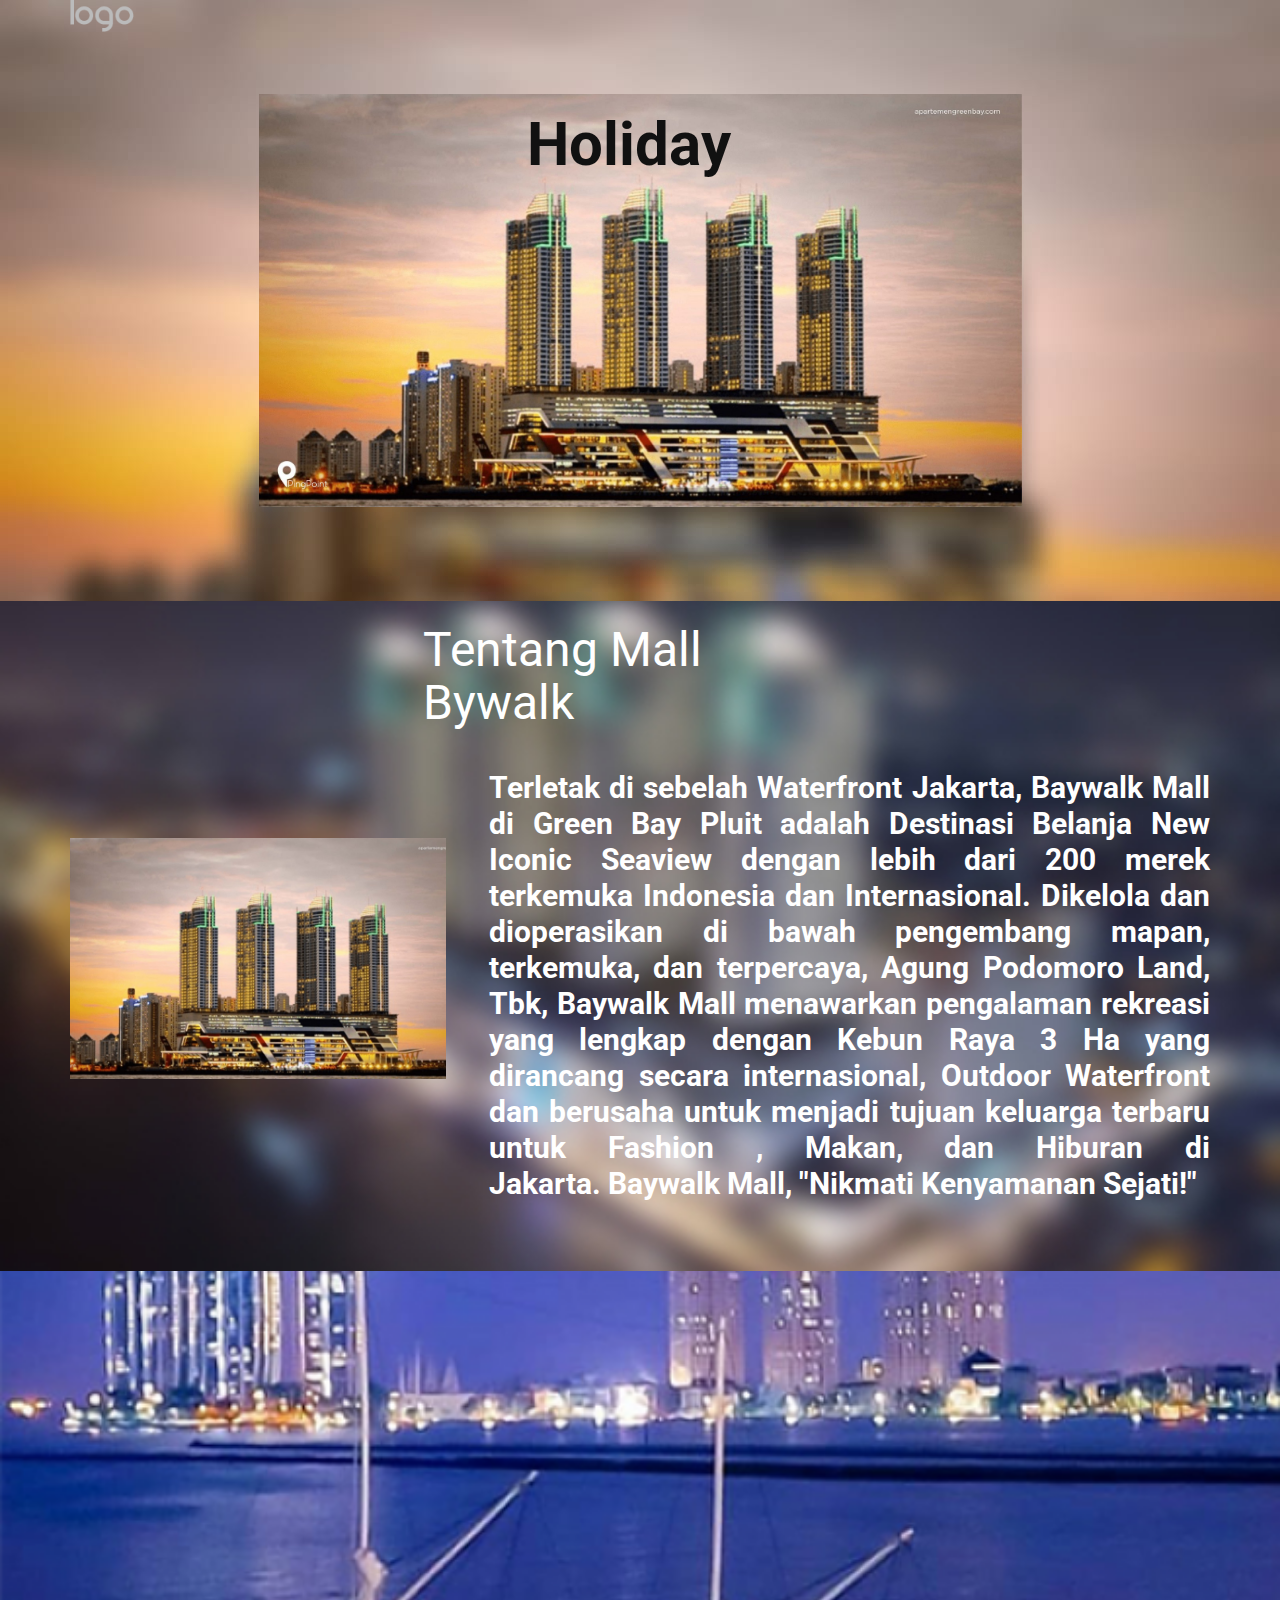
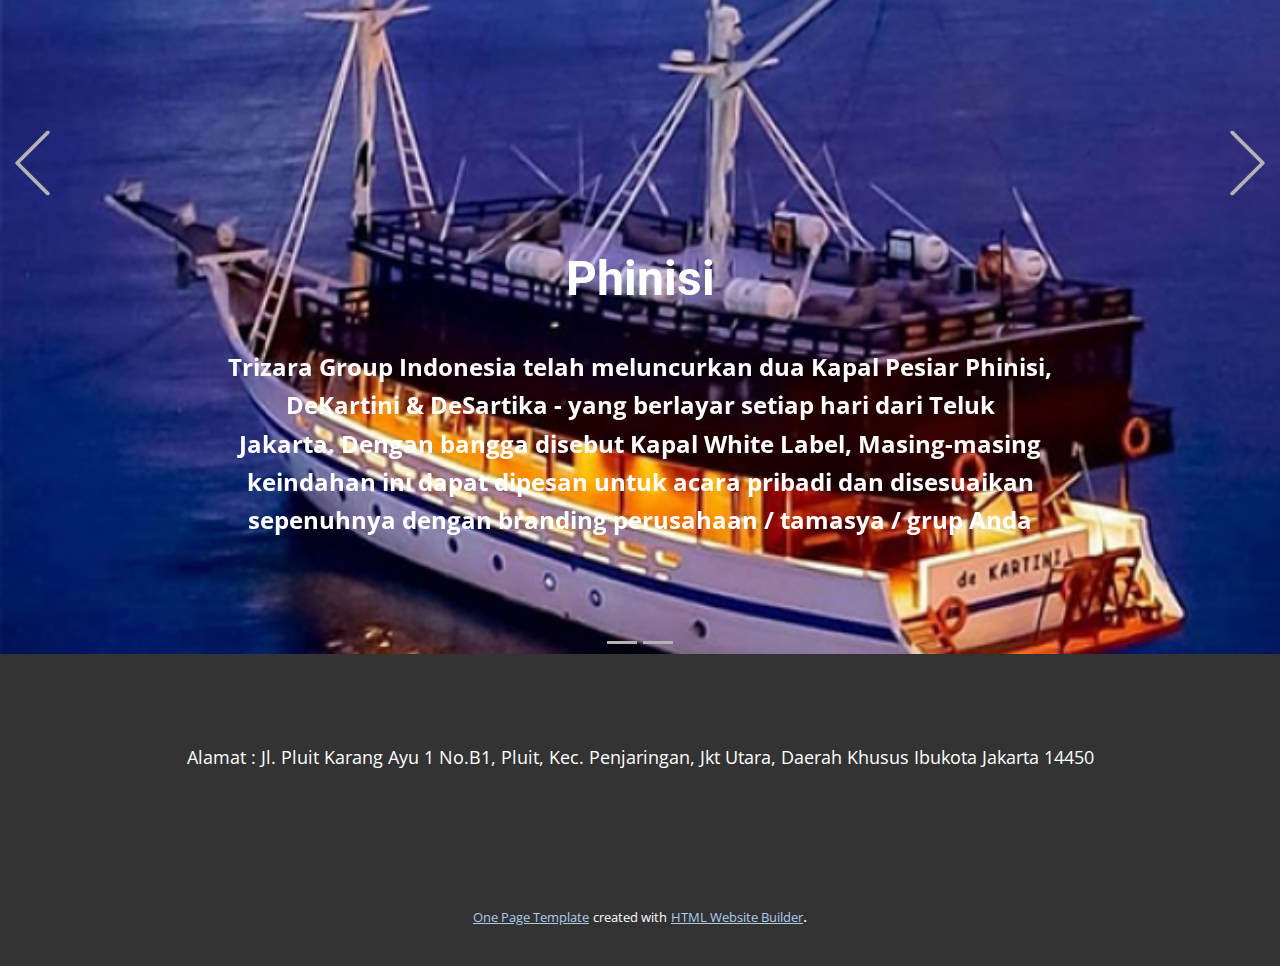
<file: index.html>
<!DOCTYPE html>
<html style="font-size: 16px;" lang="en"><head>
    <meta name="viewport" content="width=device-width, initial-scale=1.0">
    <meta charset="utf-8">
    <meta name="keywords" content="Tentang Mall Bywalk, Phinisi, ​Kraken">
    <meta name="description" content="">
    <title>Home</title>
    <link rel="stylesheet" href="nicepage.css" media="screen">
<link rel="stylesheet" href="Home.css" media="screen">
    <script class="u-script" type="text/javascript" src="jquery.js" defer=""></script>
    <script class="u-script" type="text/javascript" src="nicepage.js" defer=""></script>
    <meta name="generator" content="Nicepage 5.7.9, nicepage.com">
    <link id="u-theme-google-font" rel="stylesheet" href="https://fonts.googleapis.com/css?family=Roboto:100,100i,300,300i,400,400i,500,500i,700,700i,900,900i|Open+Sans:300,300i,400,400i,500,500i,600,600i,700,700i,800,800i">
    
    
    
    
    <script type="application/ld+json">{
		"@context": "http://schema.org",
		"@type": "Organization",
		"name": "",
		"logo": "images/default-logo.png"
}</script>
    <meta name="theme-color" content="#478ac9">
    <meta property="og:title" content="Home">
    <meta property="og:type" content="website">
  <meta data-intl-tel-input-cdn-path="intlTelInput/"></head>
  <body data-home-page="Home.html" data-home-page-title="Home" class="u-body u-overlap u-xl-mode" data-lang="en"><header class="u-clearfix u-header u-header" id="sec-2c1c"><div class="u-clearfix u-sheet u-sheet-1">
        <a href="https://nicepage.com" class="u-image u-logo u-image-1">
          <img src="images/default-logo.png" class="u-logo-image u-logo-image-1">
        </a>
      </div></header>
    <section class="u-clearfix u-image u-section-1" id="sec-c5d8" data-image-width="1280" data-image-height="692">
      <div class="u-clearfix u-sheet u-sheet-1">
        <img class="u-image u-image-default u-image-1" src="images/PLUIT_PROPERTI_INI_DIA_HUNIAN_DENGAN_PEMANDANGA.original.jpg" alt="" data-image-width="4584" data-image-height="2481">
        <h3 class="u-align-justify u-text u-text-1"> Holiday</h3>
      </div>
    </section>
    <section class="u-clearfix u-image u-section-2" id="sec-3b1b" data-image-width="600" data-image-height="410">
      <div class="u-clearfix u-sheet u-sheet-1">
        <h2 class="u-text u-text-body-alt-color u-text-1">Tentang Mall Bywalk</h2>
        <img class="u-image u-image-default u-image-1" src="images/PLUIT_PROPERTI_INI_DIA_HUNIAN_DENGAN_PEMANDANGA.original.jpg" alt="" data-image-width="4584" data-image-height="2481">
        <h5 class="u-align-center-xs u-align-justify-lg u-align-justify-md u-align-justify-sm u-align-justify-xl u-text u-text-default u-text-white u-text-2">Terletak di sebelah Waterfront Jakarta, Baywalk Mall di Green Bay Pluit adalah Destinasi Belanja New Iconic Seaview dengan lebih dari 200 merek terkemuka Indonesia dan Internasional.&nbsp;Dikelola dan dioperasikan di bawah pengembang mapan, terkemuka, dan terpercaya, Agung Podomoro Land, Tbk, Baywalk Mall menawarkan pengalaman rekreasi yang lengkap dengan Kebun Raya 3 Ha yang dirancang secara internasional, Outdoor Waterfront dan berusaha untuk menjadi tujuan keluarga terbaru untuk Fashion , Makan, dan Hiburan di Jakarta.&nbsp;Baywalk Mall, "Nikmati Kenyamanan Sejati!"</h5>
      </div>
    </section>
    <section class="u-carousel u-slide u-block-36fe-1" id="carousel_eedf" data-interval="5000" data-u-ride="carousel">
      <ol class="u-absolute-hcenter u-carousel-indicators u-block-36fe-2">
        <li data-u-target="#carousel_eedf" class="u-active u-grey-30" data-u-slide-to="0"></li>
        <li data-u-target="#carousel_eedf" class="u-grey-30" data-u-slide-to="1"></li>
      </ol>
      <div class="u-carousel-inner" role="listbox">
        <div class="u-active u-align-center u-carousel-item u-clearfix u-image u-section-3-1" src="" data-image-width="656" data-image-height="768">
          <div class="u-clearfix u-sheet u-sheet-1">
            <h2 class="u-text u-text-body-alt-color u-text-1">Phinisi</h2>
            <p class="u-large-text u-text u-text-body-alt-color u-text-variant u-text-2"> Trizara Group Indonesia telah meluncurkan dua Kapal Pesiar Phinisi, DeKartini &amp; DeSartika - yang berlayar setiap hari dari Teluk Jakarta.&nbsp;Dengan bangga disebut Kapal White Label, Masing-masing keindahan ini dapat dipesan untuk acara pribadi dan disesuaikan sepenuhnya dengan branding perusahaan / tamasya / grup Anda</p>
          </div>
        </div>
        <div class="u-align-center u-carousel-item u-clearfix u-image u-section-3-2" src="" data-image-width="555" data-image-height="650">
          <div class="u-clearfix u-sheet u-sheet-1">
            <h2 class="u-text u-text-1"> Kraken</h2>
            <p class="u-align-center u-large-text u-text u-text-variant u-text-2"> Datang sendiri atau bersama teman untuk menikmati salah satu olahraga air inklusif terpopuler di Baywalk Mall.&nbsp;Anda akan dapat menikmati dan merasakan adrenalin dari watersport challenge.</p>
          </div>
        </div>
      </div>
      <a class="u-absolute-vcenter u-carousel-control u-carousel-control-prev u-text-grey-30 u-block-36fe-3" href="#carousel_eedf" role="button" data-u-slide="prev">
        <span aria-hidden="true">
          <svg class="u-svg-link" viewBox="0 0 477.175 477.175"><path d="M145.188,238.575l215.5-215.5c5.3-5.3,5.3-13.8,0-19.1s-13.8-5.3-19.1,0l-225.1,225.1c-5.3,5.3-5.3,13.8,0,19.1l225.1,225
                    c2.6,2.6,6.1,4,9.5,4s6.9-1.3,9.5-4c5.3-5.3,5.3-13.8,0-19.1L145.188,238.575z"></path></svg>
        </span>
        <span class="sr-only">Previous</span>
      </a>
      <a class="u-absolute-vcenter u-carousel-control u-carousel-control-next u-text-grey-30 u-block-36fe-4" href="#carousel_eedf" role="button" data-u-slide="next">
        <span aria-hidden="true">
          <svg class="u-svg-link" viewBox="0 0 477.175 477.175"><path d="M360.731,229.075l-225.1-225.1c-5.3-5.3-13.8-5.3-19.1,0s-5.3,13.8,0,19.1l215.5,215.5l-215.5,215.5
                    c-5.3,5.3-5.3,13.8,0,19.1c2.6,2.6,6.1,4,9.5,4c3.4,0,6.9-1.3,9.5-4l225.1-225.1C365.931,242.875,365.931,234.275,360.731,229.075z"></path></svg>
        </span>
        <span class="sr-only">Next</span>
      </a>
    </section>
    
    
    <footer class="u-align-center u-clearfix u-footer u-grey-80 u-footer" id="sec-3104"><div class="u-clearfix u-sheet u-sheet-1">
        <p class="u-text u-text-1"> Alamat : Jl. Pluit Karang Ayu 1 No.B1, Pluit, Kec. Penjaringan, Jkt Utara, Daerah Khusus Ibukota Jakarta 14450</p>
      </div></footer>
    <section class="u-backlink u-clearfix u-grey-80">
      <a class="u-link" href="https://nicepage.com/one-page-template" target="_blank">
        <span>One Page Template</span>
      </a>
      <p class="u-text">
        <span>created with</span>
      </p>
      <a class="u-link" href="https://nicepage.com/html-website-builder" target="_blank">
        <span>HTML Website Builder</span>
      </a>. 
    </section>
  
</body></html>
</file>
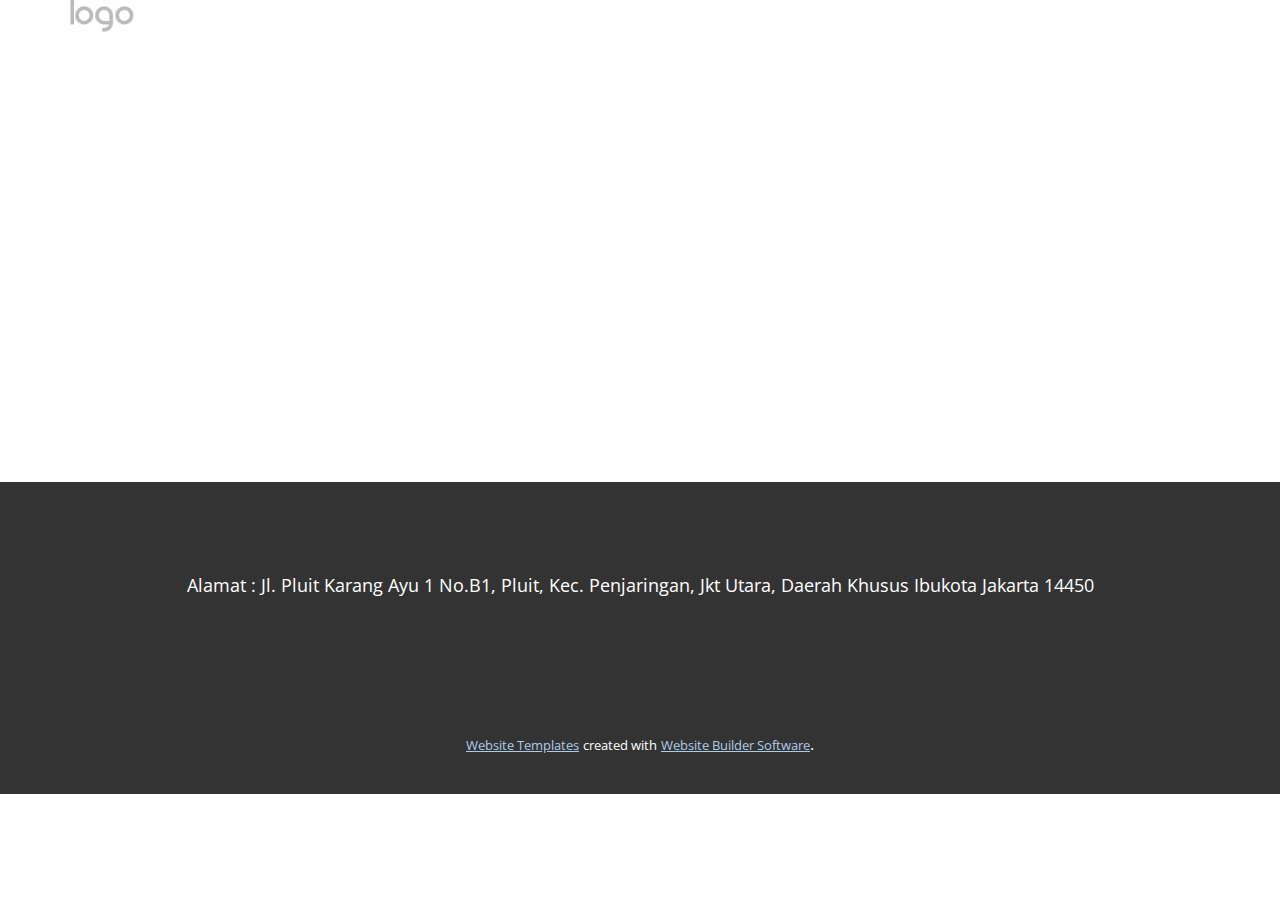
<file: About.html>
<!DOCTYPE html>
<html style="font-size: 16px;" lang="en"><head>
    <meta name="viewport" content="width=device-width, initial-scale=1.0">
    <meta charset="utf-8">
    <meta name="keywords" content="">
    <meta name="description" content="">
    <title>About</title>
    <link rel="stylesheet" href="nicepage.css" media="screen">
<link rel="stylesheet" href="About.css" media="screen">
    <script class="u-script" type="text/javascript" src="jquery.js" defer=""></script>
    <script class="u-script" type="text/javascript" src="nicepage.js" defer=""></script>
    <meta name="generator" content="Nicepage 5.7.9, nicepage.com">
    <link id="u-theme-google-font" rel="stylesheet" href="https://fonts.googleapis.com/css?family=Roboto:100,100i,300,300i,400,400i,500,500i,700,700i,900,900i|Open+Sans:300,300i,400,400i,500,500i,600,600i,700,700i,800,800i">
    
    
    <script type="application/ld+json">{
		"@context": "http://schema.org",
		"@type": "Organization",
		"name": "",
		"logo": "images/default-logo.png"
}</script>
    <meta name="theme-color" content="#478ac9">
    <meta property="og:title" content="About">
    <meta property="og:type" content="website">
  <meta data-intl-tel-input-cdn-path="intlTelInput/"></head>
  <body class="u-body u-xl-mode" data-lang="en"><header class="u-clearfix u-header u-header" id="sec-2c1c"><div class="u-clearfix u-sheet u-sheet-1">
        <a href="https://nicepage.com" class="u-image u-logo u-image-1">
          <img src="images/default-logo.png" class="u-logo-image u-logo-image-1">
        </a>
      </div></header>
    <section class="u-clearfix u-section-1" id="sec-e2bd">
      <div class="u-clearfix u-sheet u-sheet-1"></div>
    </section>
    
    
    <footer class="u-align-center u-clearfix u-footer u-grey-80 u-footer" id="sec-3104"><div class="u-clearfix u-sheet u-sheet-1">
        <p class="u-text u-text-1"> Alamat : Jl. Pluit Karang Ayu 1 No.B1, Pluit, Kec. Penjaringan, Jkt Utara, Daerah Khusus Ibukota Jakarta 14450</p>
      </div></footer>
    <section class="u-backlink u-clearfix u-grey-80">
      <a class="u-link" href="https://nicepage.com/website-templates" target="_blank">
        <span>Website Templates</span>
      </a>
      <p class="u-text">
        <span>created with</span>
      </p>
      <a class="u-link" href="" target="_blank">
        <span>Website Builder Software</span>
      </a>. 
    </section>
  
</body></html>
</file>
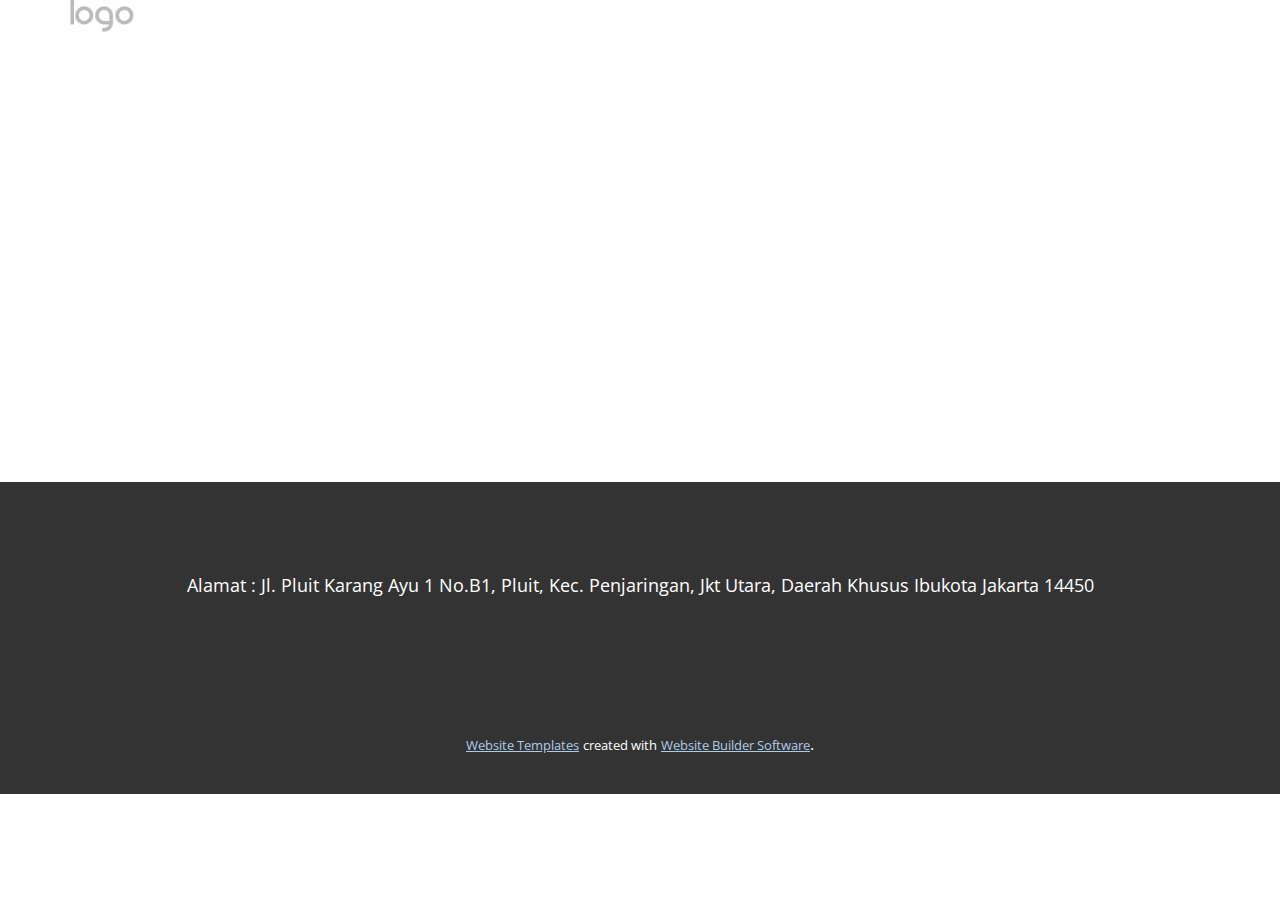
<file: Contact.html>
<!DOCTYPE html>
<html style="font-size: 16px;" lang="en"><head>
    <meta name="viewport" content="width=device-width, initial-scale=1.0">
    <meta charset="utf-8">
    <meta name="keywords" content="">
    <meta name="description" content="">
    <title>Contact</title>
    <link rel="stylesheet" href="nicepage.css" media="screen">
<link rel="stylesheet" href="Contact.css" media="screen">
    <script class="u-script" type="text/javascript" src="jquery.js" defer=""></script>
    <script class="u-script" type="text/javascript" src="nicepage.js" defer=""></script>
    <meta name="generator" content="Nicepage 5.7.9, nicepage.com">
    <link id="u-theme-google-font" rel="stylesheet" href="https://fonts.googleapis.com/css?family=Roboto:100,100i,300,300i,400,400i,500,500i,700,700i,900,900i|Open+Sans:300,300i,400,400i,500,500i,600,600i,700,700i,800,800i">
    
    
    <script type="application/ld+json">{
		"@context": "http://schema.org",
		"@type": "Organization",
		"name": "",
		"logo": "images/default-logo.png"
}</script>
    <meta name="theme-color" content="#478ac9">
    <meta property="og:title" content="Contact">
    <meta property="og:type" content="website">
  <meta data-intl-tel-input-cdn-path="intlTelInput/"></head>
  <body class="u-body u-xl-mode" data-lang="en"><header class="u-clearfix u-header u-header" id="sec-2c1c"><div class="u-clearfix u-sheet u-sheet-1">
        <a href="https://nicepage.com" class="u-image u-logo u-image-1">
          <img src="images/default-logo.png" class="u-logo-image u-logo-image-1">
        </a>
      </div></header>
    <section class="u-clearfix u-section-1" id="sec-c9c4">
      <div class="u-clearfix u-sheet u-sheet-1"></div>
    </section>
    
    
    <footer class="u-align-center u-clearfix u-footer u-grey-80 u-footer" id="sec-3104"><div class="u-clearfix u-sheet u-sheet-1">
        <p class="u-text u-text-1"> Alamat : Jl. Pluit Karang Ayu 1 No.B1, Pluit, Kec. Penjaringan, Jkt Utara, Daerah Khusus Ibukota Jakarta 14450</p>
      </div></footer>
    <section class="u-backlink u-clearfix u-grey-80">
      <a class="u-link" href="https://nicepage.com/website-templates" target="_blank">
        <span>Website Templates</span>
      </a>
      <p class="u-text">
        <span>created with</span>
      </p>
      <a class="u-link" href="" target="_blank">
        <span>Website Builder Software</span>
      </a>. 
    </section>
  
</body></html>
</file>
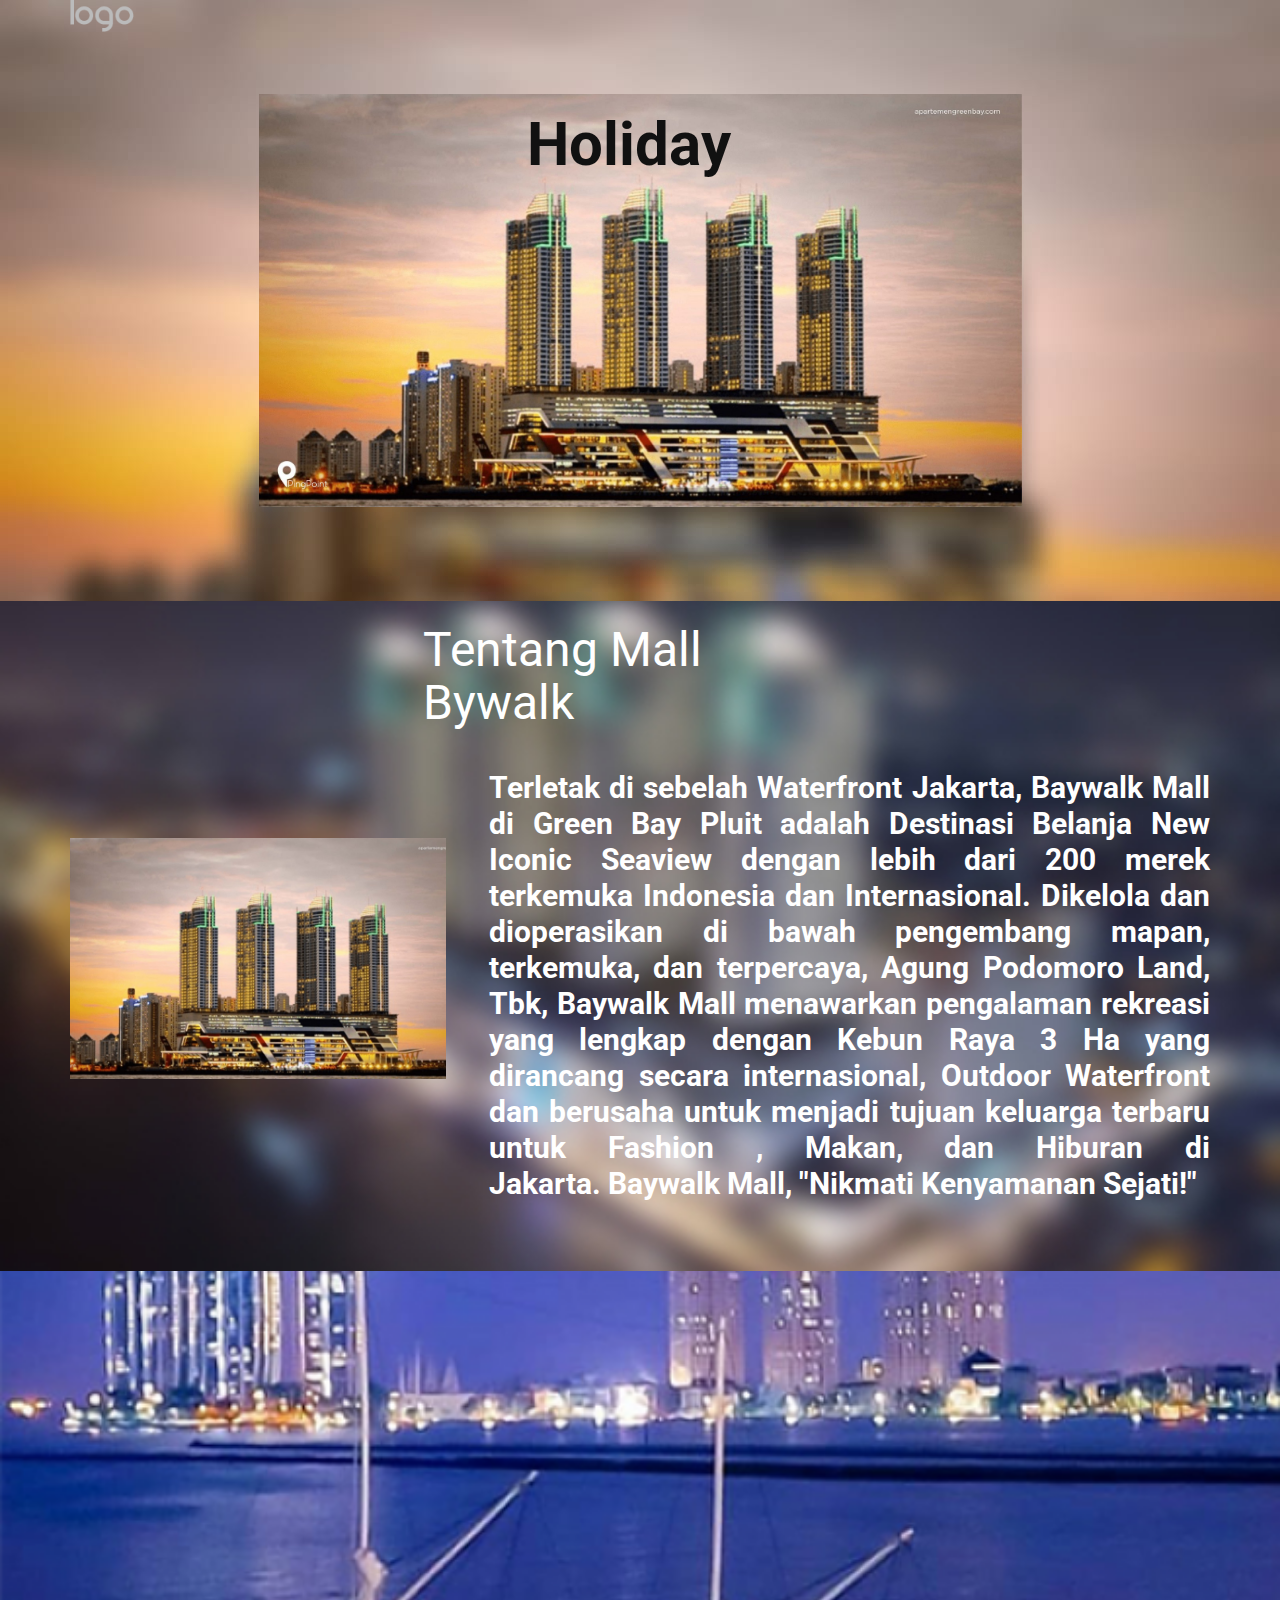
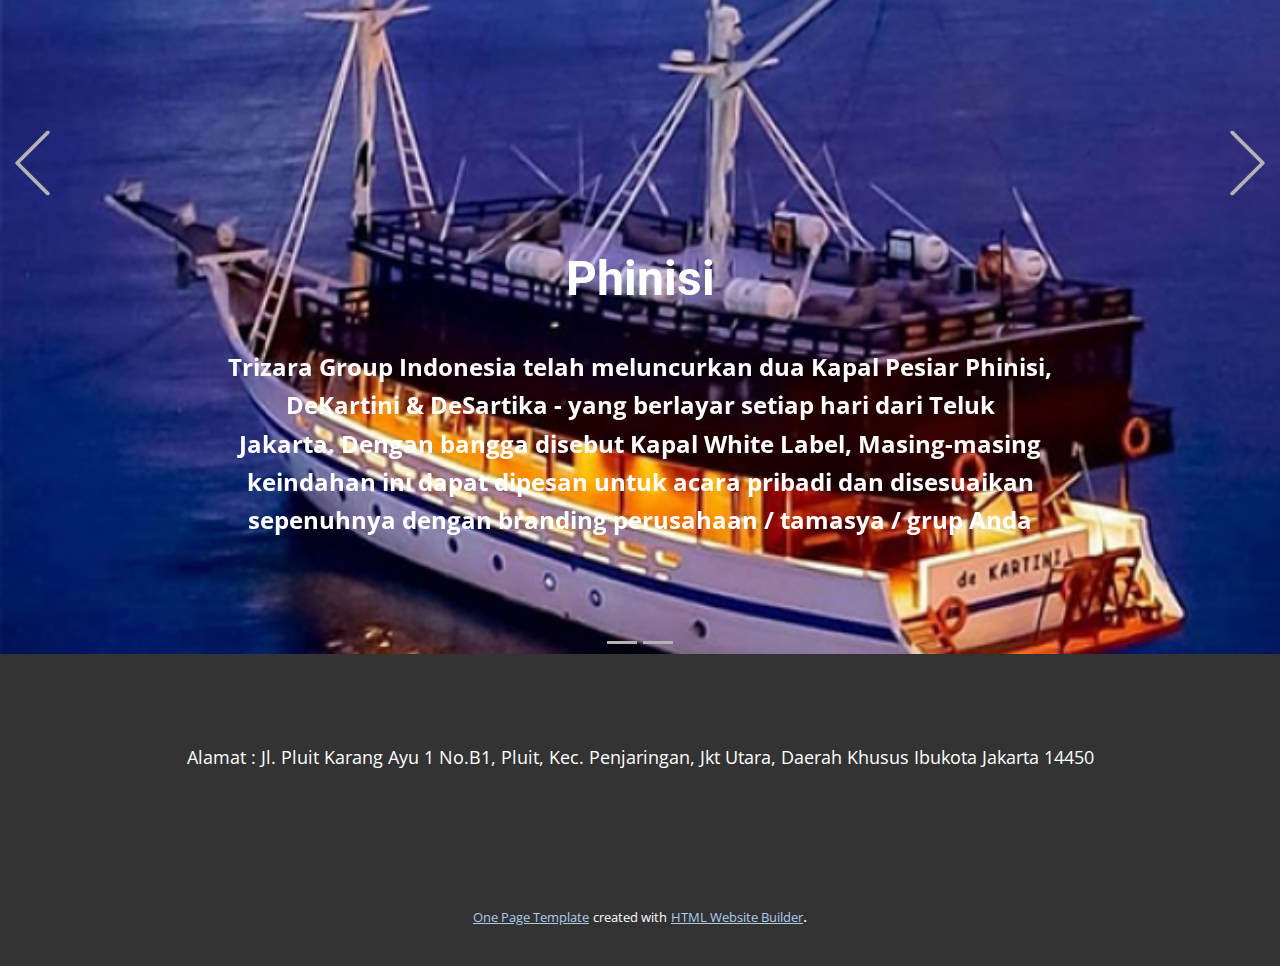
<file: Home.html>
<!DOCTYPE html>
<html style="font-size: 16px;" lang="en"><head>
    <meta name="viewport" content="width=device-width, initial-scale=1.0">
    <meta charset="utf-8">
    <meta name="keywords" content="Tentang Mall Bywalk, Phinisi, ​Kraken">
    <meta name="description" content="">
    <title>Home</title>
    <link rel="stylesheet" href="nicepage.css" media="screen">
<link rel="stylesheet" href="Home.css" media="screen">
    <script class="u-script" type="text/javascript" src="jquery.js" defer=""></script>
    <script class="u-script" type="text/javascript" src="nicepage.js" defer=""></script>
    <meta name="generator" content="Nicepage 5.7.9, nicepage.com">
    <link id="u-theme-google-font" rel="stylesheet" href="https://fonts.googleapis.com/css?family=Roboto:100,100i,300,300i,400,400i,500,500i,700,700i,900,900i|Open+Sans:300,300i,400,400i,500,500i,600,600i,700,700i,800,800i">
    
    
    
    
    <script type="application/ld+json">{
		"@context": "http://schema.org",
		"@type": "Organization",
		"name": "",
		"logo": "images/default-logo.png"
}</script>
    <meta name="theme-color" content="#478ac9">
    <meta property="og:title" content="Home">
    <meta property="og:type" content="website">
  <meta data-intl-tel-input-cdn-path="intlTelInput/"></head>
  <body class="u-body u-overlap u-xl-mode" data-lang="en"><header class="u-clearfix u-header u-header" id="sec-2c1c"><div class="u-clearfix u-sheet u-sheet-1">
        <a href="https://nicepage.com" class="u-image u-logo u-image-1">
          <img src="images/default-logo.png" class="u-logo-image u-logo-image-1">
        </a>
      </div></header>
    <section class="u-clearfix u-image u-section-1" id="sec-c5d8" data-image-width="1280" data-image-height="692">
      <div class="u-clearfix u-sheet u-sheet-1">
        <img class="u-image u-image-default u-image-1" src="images/PLUIT_PROPERTI_INI_DIA_HUNIAN_DENGAN_PEMANDANGA.original.jpg" alt="" data-image-width="4584" data-image-height="2481">
        <h3 class="u-align-justify u-text u-text-1"> Holiday</h3>
      </div>
    </section>
    <section class="u-clearfix u-image u-section-2" id="sec-3b1b" data-image-width="600" data-image-height="410">
      <div class="u-clearfix u-sheet u-sheet-1">
        <h2 class="u-text u-text-body-alt-color u-text-1">Tentang Mall Bywalk</h2>
        <img class="u-image u-image-default u-image-1" src="images/PLUIT_PROPERTI_INI_DIA_HUNIAN_DENGAN_PEMANDANGA.original.jpg" alt="" data-image-width="4584" data-image-height="2481">
        <h5 class="u-align-center-xs u-align-justify-lg u-align-justify-md u-align-justify-sm u-align-justify-xl u-text u-text-default u-text-white u-text-2">Terletak di sebelah Waterfront Jakarta, Baywalk Mall di Green Bay Pluit adalah Destinasi Belanja New Iconic Seaview dengan lebih dari 200 merek terkemuka Indonesia dan Internasional.&nbsp;Dikelola dan dioperasikan di bawah pengembang mapan, terkemuka, dan terpercaya, Agung Podomoro Land, Tbk, Baywalk Mall menawarkan pengalaman rekreasi yang lengkap dengan Kebun Raya 3 Ha yang dirancang secara internasional, Outdoor Waterfront dan berusaha untuk menjadi tujuan keluarga terbaru untuk Fashion , Makan, dan Hiburan di Jakarta.&nbsp;Baywalk Mall, "Nikmati Kenyamanan Sejati!"</h5>
      </div>
    </section>
    <section class="u-carousel u-slide u-block-36fe-1" id="carousel_eedf" data-interval="5000" data-u-ride="carousel">
      <ol class="u-absolute-hcenter u-carousel-indicators u-block-36fe-2">
        <li data-u-target="#carousel_eedf" class="u-active u-grey-30" data-u-slide-to="0"></li>
        <li data-u-target="#carousel_eedf" class="u-grey-30" data-u-slide-to="1"></li>
      </ol>
      <div class="u-carousel-inner" role="listbox">
        <div class="u-active u-align-center u-carousel-item u-clearfix u-image u-section-3-1" src="" data-image-width="656" data-image-height="768">
          <div class="u-clearfix u-sheet u-sheet-1">
            <h2 class="u-text u-text-body-alt-color u-text-1">Phinisi</h2>
            <p class="u-large-text u-text u-text-body-alt-color u-text-variant u-text-2"> Trizara Group Indonesia telah meluncurkan dua Kapal Pesiar Phinisi, DeKartini &amp; DeSartika - yang berlayar setiap hari dari Teluk Jakarta.&nbsp;Dengan bangga disebut Kapal White Label, Masing-masing keindahan ini dapat dipesan untuk acara pribadi dan disesuaikan sepenuhnya dengan branding perusahaan / tamasya / grup Anda</p>
          </div>
        </div>
        <div class="u-align-center u-carousel-item u-clearfix u-image u-section-3-2" src="" data-image-width="555" data-image-height="650">
          <div class="u-clearfix u-sheet u-sheet-1">
            <h2 class="u-text u-text-1"> Kraken</h2>
            <p class="u-align-center u-large-text u-text u-text-variant u-text-2"> Datang sendiri atau bersama teman untuk menikmati salah satu olahraga air inklusif terpopuler di Baywalk Mall.&nbsp;Anda akan dapat menikmati dan merasakan adrenalin dari watersport challenge.</p>
          </div>
        </div>
      </div>
      <a class="u-absolute-vcenter u-carousel-control u-carousel-control-prev u-text-grey-30 u-block-36fe-3" href="#carousel_eedf" role="button" data-u-slide="prev">
        <span aria-hidden="true">
          <svg class="u-svg-link" viewBox="0 0 477.175 477.175"><path d="M145.188,238.575l215.5-215.5c5.3-5.3,5.3-13.8,0-19.1s-13.8-5.3-19.1,0l-225.1,225.1c-5.3,5.3-5.3,13.8,0,19.1l225.1,225
                    c2.6,2.6,6.1,4,9.5,4s6.9-1.3,9.5-4c5.3-5.3,5.3-13.8,0-19.1L145.188,238.575z"></path></svg>
        </span>
        <span class="sr-only">Previous</span>
      </a>
      <a class="u-absolute-vcenter u-carousel-control u-carousel-control-next u-text-grey-30 u-block-36fe-4" href="#carousel_eedf" role="button" data-u-slide="next">
        <span aria-hidden="true">
          <svg class="u-svg-link" viewBox="0 0 477.175 477.175"><path d="M360.731,229.075l-225.1-225.1c-5.3-5.3-13.8-5.3-19.1,0s-5.3,13.8,0,19.1l215.5,215.5l-215.5,215.5
                    c-5.3,5.3-5.3,13.8,0,19.1c2.6,2.6,6.1,4,9.5,4c3.4,0,6.9-1.3,9.5-4l225.1-225.1C365.931,242.875,365.931,234.275,360.731,229.075z"></path></svg>
        </span>
        <span class="sr-only">Next</span>
      </a>
    </section>
    
    
    <footer class="u-align-center u-clearfix u-footer u-grey-80 u-footer" id="sec-3104"><div class="u-clearfix u-sheet u-sheet-1">
        <p class="u-text u-text-1"> Alamat : Jl. Pluit Karang Ayu 1 No.B1, Pluit, Kec. Penjaringan, Jkt Utara, Daerah Khusus Ibukota Jakarta 14450</p>
      </div></footer>
    <section class="u-backlink u-clearfix u-grey-80">
      <a class="u-link" href="https://nicepage.com/one-page-template" target="_blank">
        <span>One Page Template</span>
      </a>
      <p class="u-text">
        <span>created with</span>
      </p>
      <a class="u-link" href="https://nicepage.com/html-website-builder" target="_blank">
        <span>HTML Website Builder</span>
      </a>. 
    </section>
  
</body></html>
</file>
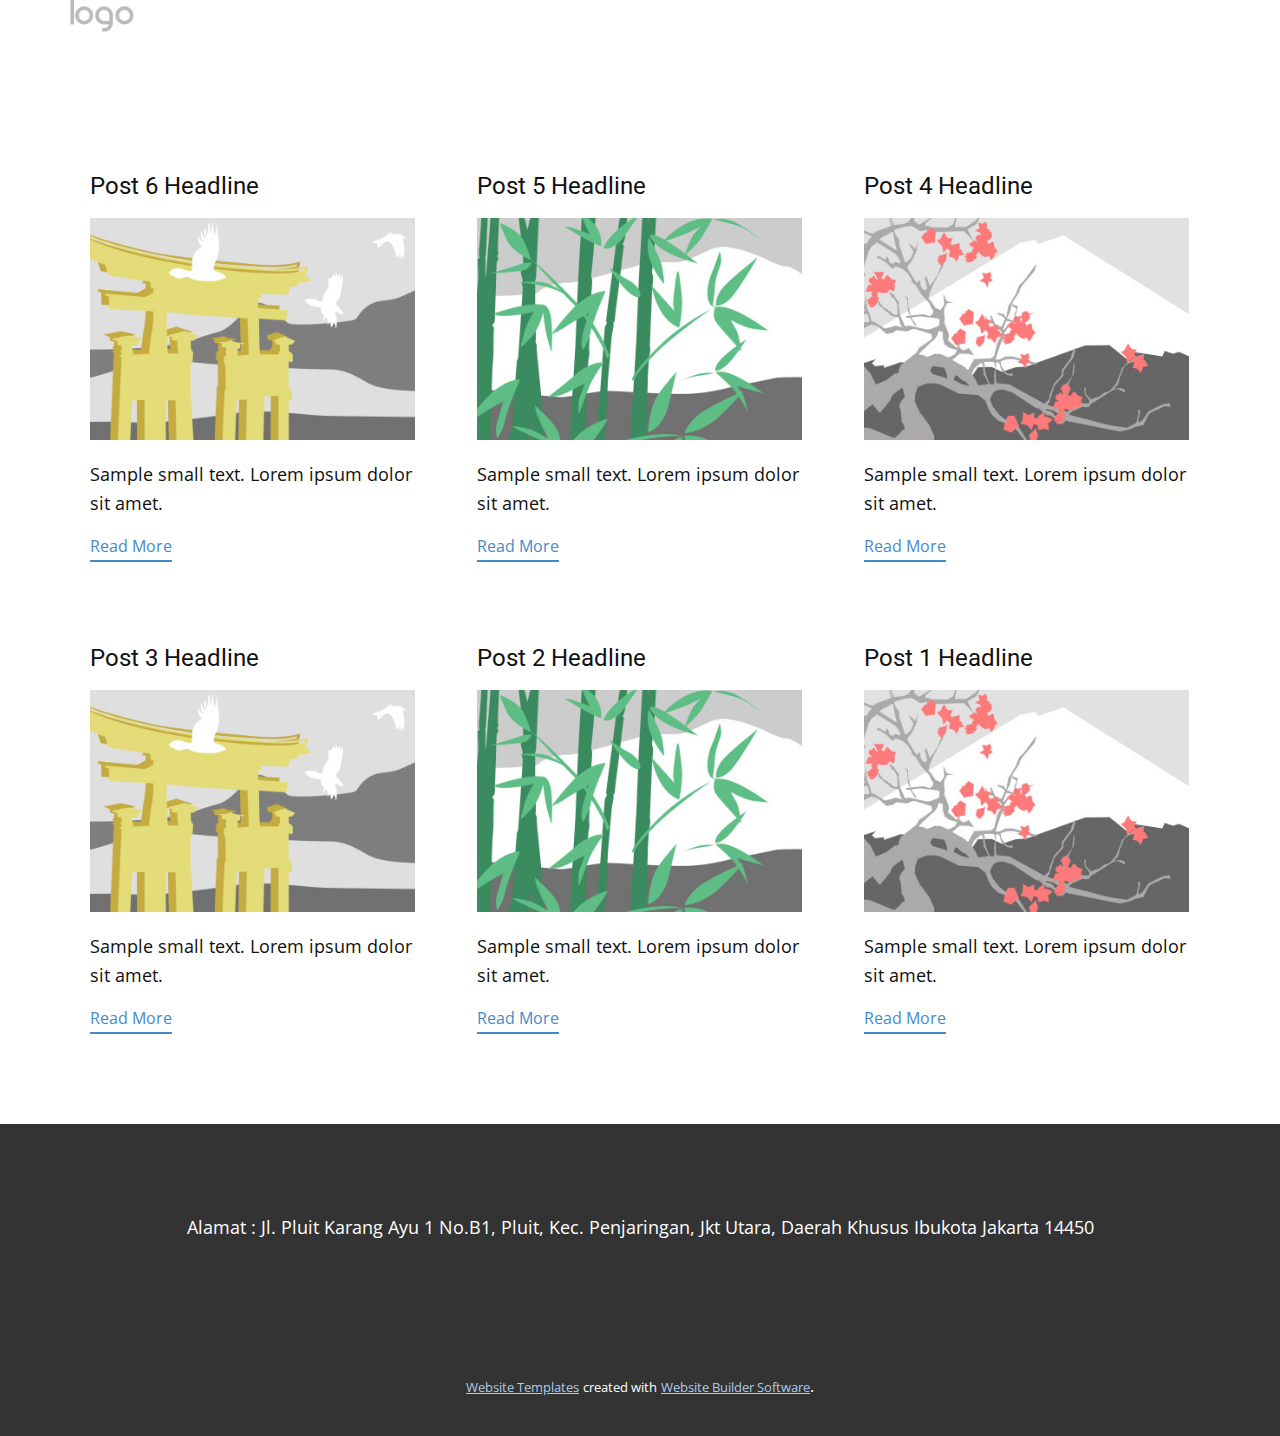
<file: blog/blog.html>
<!DOCTYPE html>
<html style="font-size: 16px;" lang="en"><head>
    <meta name="viewport" content="width=device-width, initial-scale=1.0">
    <meta charset="utf-8">
    <meta name="keywords" content="">
    <meta name="description" content="">
    <title>Blog Template</title>
    <link rel="stylesheet" href="../nicepage.css" media="screen">
<link rel="stylesheet" href="../Blog-Template.css" media="screen">
    <script class="u-script" type="text/javascript" src="../jquery.js" defer=""></script>
    <script class="u-script" type="text/javascript" src="../nicepage.js" defer=""></script>
    <meta name="generator" content="Nicepage 5.7.9, nicepage.com">
    <link id="u-theme-google-font" rel="stylesheet" href="https://fonts.googleapis.com/css?family=Roboto:100,100i,300,300i,400,400i,500,500i,700,700i,900,900i|Open+Sans:300,300i,400,400i,500,500i,600,600i,700,700i,800,800i">
    
    
    <script type="application/ld+json">{
		"@context": "http://schema.org",
		"@type": "Organization",
		"name": "",
		"logo": "images/default-logo.png"
}</script>
    <meta name="theme-color" content="#478ac9">
  <meta data-intl-tel-input-cdn-path="intlTelInput/"></head>
  <body class="u-body u-xl-mode" data-lang="en"><header class="u-clearfix u-header u-header" id="sec-2c1c"><div class="u-clearfix u-sheet u-sheet-1">
        <a href="https://nicepage.com" class="u-image u-logo u-image-1">
          <img src="../images/default-logo.png" class="u-logo-image u-logo-image-1">
        </a>
      </div></header>
    <section class="u-clearfix u-section-1" id="sec-59d1">
      <div class="u-clearfix u-sheet u-valign-middle u-sheet-1"><!--blog--><!--blog_options_json--><!--{"type":"Recent","source":"","tags":"","count":""}--><!--/blog_options_json-->
        <div class="u-blog u-expanded-width u-repeater u-repeater-1"><!--blog_post-->
          <div class="u-blog-post u-container-style u-repeater-item u-white u-repeater-item-1">
            <div class="u-container-layout u-similar-container u-valign-top u-container-layout-1"><!--blog_post_header-->
              <h4 class="u-blog-control u-text u-text-1">
                <a class="u-post-header-link" href="../blog/post-5.html">Post 6 Headline</a>
              </h4><!--/blog_post_header--><!--blog_post_image-->
              <a class="u-post-header-link" href="../blog/post-5.html"><img alt="" class="u-blog-control u-expanded-width u-image u-image-default u-image-1" src="../images/8ad73f3c.jpeg"></a><!--/blog_post_image--><!--blog_post_content-->
              <div class="u-blog-control u-post-content u-text u-text-2 fr-view">Sample small text. Lorem ipsum dolor sit amet.</div><!--/blog_post_content--><!--blog_post_readmore-->
              <a href="../blog/post-5.html" class="u-blog-control u-border-2 u-border-palette-1-base u-btn u-btn-rectangle u-button-style u-none u-btn-1"><!--blog_post_readmore_content--><!--options_json--><!--{"content":"","defaultValue":"Read More"}--><!--/options_json-->Read More<!--/blog_post_readmore_content--></a><!--/blog_post_readmore-->
            </div>
          </div><div class="u-blog-post u-container-style u-repeater-item u-video-cover u-white">
            <div class="u-container-layout u-similar-container u-valign-top u-container-layout-2"><!--blog_post_header-->
              <h4 class="u-blog-control u-text u-text-3">
                <a class="u-post-header-link" href="../blog/post-4.html">Post 5 Headline</a>
              </h4><!--/blog_post_header--><!--blog_post_image-->
              <a class="u-post-header-link" href="../blog/post-4.html"><img alt="" class="u-blog-control u-expanded-width u-image u-image-default u-image-2" src="../images/68f64b9d.jpeg"></a><!--/blog_post_image--><!--blog_post_content-->
              <div class="u-blog-control u-post-content u-text u-text-4 fr-view">Sample small text. Lorem ipsum dolor sit amet.</div><!--/blog_post_content--><!--blog_post_readmore-->
              <a href="../blog/post-4.html" class="u-blog-control u-border-2 u-border-palette-1-base u-btn u-btn-rectangle u-button-style u-none u-btn-2"><!--blog_post_readmore_content--><!--options_json--><!--{"content":"","defaultValue":"Read More"}--><!--/options_json-->Read More<!--/blog_post_readmore_content--></a><!--/blog_post_readmore-->
            </div>
          </div><div class="u-blog-post u-container-style u-repeater-item u-video-cover u-white">
            <div class="u-container-layout u-similar-container u-valign-top u-container-layout-3"><!--blog_post_header-->
              <h4 class="u-blog-control u-text u-text-5">
                <a class="u-post-header-link" href="../blog/post-3.html">Post 4 Headline</a>
              </h4><!--/blog_post_header--><!--blog_post_image-->
              <a class="u-post-header-link" href="../blog/post-3.html"><img alt="" class="u-blog-control u-expanded-width u-image u-image-default u-image-3" src="../images/0fd3416c.jpeg"></a><!--/blog_post_image--><!--blog_post_content-->
              <div class="u-blog-control u-post-content u-text u-text-6 fr-view">Sample small text. Lorem ipsum dolor sit amet.</div><!--/blog_post_content--><!--blog_post_readmore-->
              <a href="../blog/post-3.html" class="u-blog-control u-border-2 u-border-palette-1-base u-btn u-btn-rectangle u-button-style u-none u-btn-3"><!--blog_post_readmore_content--><!--options_json--><!--{"content":"","defaultValue":"Read More"}--><!--/options_json-->Read More<!--/blog_post_readmore_content--></a><!--/blog_post_readmore-->
            </div>
          </div><div class="u-blog-post u-container-style u-repeater-item u-white u-repeater-item-1">
            <div class="u-container-layout u-similar-container u-valign-top u-container-layout-1"><!--blog_post_header-->
              <h4 class="u-blog-control u-text u-text-1">
                <a class="u-post-header-link" href="../blog/post-2.html">Post 3 Headline</a>
              </h4><!--/blog_post_header--><!--blog_post_image-->
              <a class="u-post-header-link" href="../blog/post-2.html"><img alt="" class="u-blog-control u-expanded-width u-image u-image-default u-image-1" src="../images/8ad73f3c.jpeg"></a><!--/blog_post_image--><!--blog_post_content-->
              <div class="u-blog-control u-post-content u-text u-text-2 fr-view">Sample small text. Lorem ipsum dolor sit amet.</div><!--/blog_post_content--><!--blog_post_readmore-->
              <a href="../blog/post-2.html" class="u-blog-control u-border-2 u-border-palette-1-base u-btn u-btn-rectangle u-button-style u-none u-btn-1"><!--blog_post_readmore_content--><!--options_json--><!--{"content":"","defaultValue":"Read More"}--><!--/options_json-->Read More<!--/blog_post_readmore_content--></a><!--/blog_post_readmore-->
            </div>
          </div><div class="u-blog-post u-container-style u-repeater-item u-video-cover u-white">
            <div class="u-container-layout u-similar-container u-valign-top u-container-layout-2"><!--blog_post_header-->
              <h4 class="u-blog-control u-text u-text-3">
                <a class="u-post-header-link" href="../blog/post-1.html">Post 2 Headline</a>
              </h4><!--/blog_post_header--><!--blog_post_image-->
              <a class="u-post-header-link" href="../blog/post-1.html"><img alt="" class="u-blog-control u-expanded-width u-image u-image-default u-image-2" src="../images/68f64b9d.jpeg"></a><!--/blog_post_image--><!--blog_post_content-->
              <div class="u-blog-control u-post-content u-text u-text-4 fr-view">Sample small text. Lorem ipsum dolor sit amet.</div><!--/blog_post_content--><!--blog_post_readmore-->
              <a href="../blog/post-1.html" class="u-blog-control u-border-2 u-border-palette-1-base u-btn u-btn-rectangle u-button-style u-none u-btn-2"><!--blog_post_readmore_content--><!--options_json--><!--{"content":"","defaultValue":"Read More"}--><!--/options_json-->Read More<!--/blog_post_readmore_content--></a><!--/blog_post_readmore-->
            </div>
          </div><div class="u-blog-post u-container-style u-repeater-item u-video-cover u-white">
            <div class="u-container-layout u-similar-container u-valign-top u-container-layout-3"><!--blog_post_header-->
              <h4 class="u-blog-control u-text u-text-5">
                <a class="u-post-header-link" href="../blog/post.html">Post 1 Headline</a>
              </h4><!--/blog_post_header--><!--blog_post_image-->
              <a class="u-post-header-link" href="../blog/post.html"><img alt="" class="u-blog-control u-expanded-width u-image u-image-default u-image-3" src="../images/0fd3416c.jpeg"></a><!--/blog_post_image--><!--blog_post_content-->
              <div class="u-blog-control u-post-content u-text u-text-6 fr-view">Sample small text. Lorem ipsum dolor sit amet.</div><!--/blog_post_content--><!--blog_post_readmore-->
              <a href="../blog/post.html" class="u-blog-control u-border-2 u-border-palette-1-base u-btn u-btn-rectangle u-button-style u-none u-btn-3"><!--blog_post_readmore_content--><!--options_json--><!--{"content":"","defaultValue":"Read More"}--><!--/options_json-->Read More<!--/blog_post_readmore_content--></a><!--/blog_post_readmore-->
            </div>
          </div><!--/blog_post--><!--blog_post-->
          <!--/blog_post--><!--blog_post-->
          <!--/blog_post-->
        </div><!--/blog-->
      </div>
    </section>
    
    
    <footer class="u-align-center u-clearfix u-footer u-grey-80 u-footer" id="sec-3104"><div class="u-clearfix u-sheet u-sheet-1">
        <p class="u-text u-text-1"> Alamat : Jl. Pluit Karang Ayu 1 No.B1, Pluit, Kec. Penjaringan, Jkt Utara, Daerah Khusus Ibukota Jakarta 14450</p>
      </div></footer>
    <section class="u-backlink u-clearfix u-grey-80">
      <a class="u-link" href="https://nicepage.com/website-templates" target="_blank">
        <span>Website Templates</span>
      </a>
      <p class="u-text">
        <span>created with</span>
      </p>
      <a class="u-link" href="" target="_blank">
        <span>Website Builder Software</span>
      </a>. 
    </section>
  
</body></html>
</file>
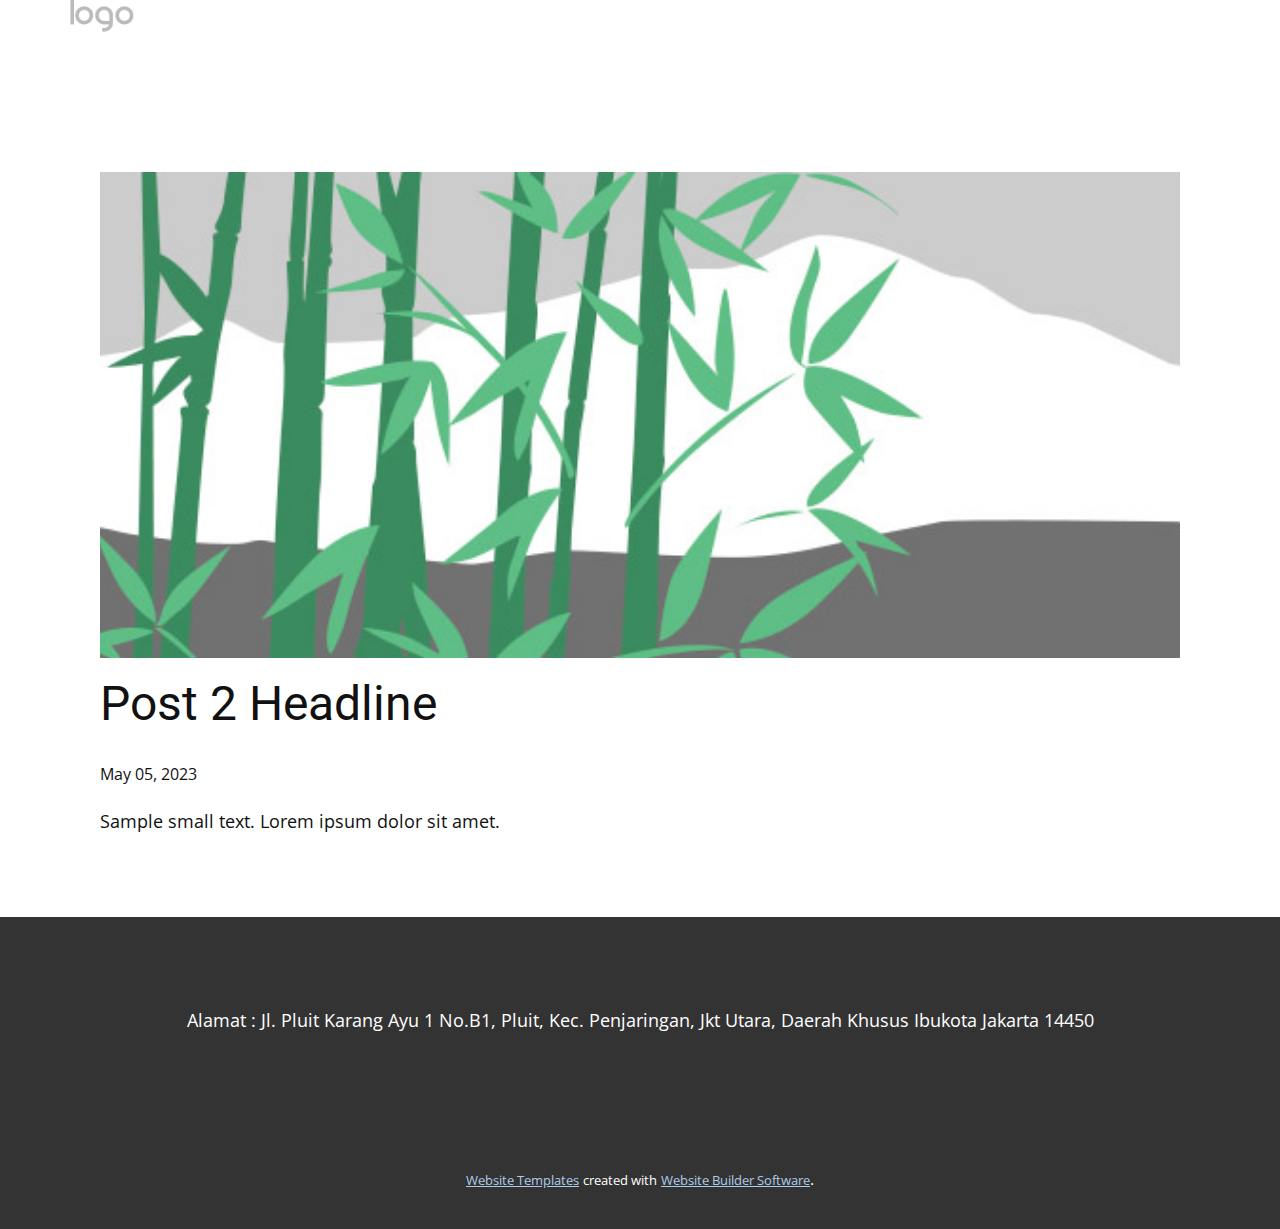
<file: blog/post-1.html>
<!DOCTYPE html>
<html style="font-size: 16px;" lang="en"><head>
    <meta name="viewport" content="width=device-width, initial-scale=1.0">
    <meta charset="utf-8">
    <meta name="keywords" content="Post 1 Headline">
    <meta name="description" content="">
    <title>Post 2 Headline</title>
    <link rel="stylesheet" href="../nicepage.css" media="screen">
<link rel="stylesheet" href="../Post-Template.css" media="screen">
    <script class="u-script" type="text/javascript" src="../jquery.js" defer=""></script>
    <script class="u-script" type="text/javascript" src="../nicepage.js" defer=""></script>
    <meta name="generator" content="Nicepage 5.7.9, nicepage.com">
    <link id="u-theme-google-font" rel="stylesheet" href="https://fonts.googleapis.com/css?family=Roboto:100,100i,300,300i,400,400i,500,500i,700,700i,900,900i|Open+Sans:300,300i,400,400i,500,500i,600,600i,700,700i,800,800i">
    
    
    <script type="application/ld+json">{
		"@context": "http://schema.org",
		"@type": "Organization",
		"name": "",
		"logo": "images/default-logo.png"
}</script>
    <meta name="theme-color" content="#478ac9">
  <meta data-intl-tel-input-cdn-path="intlTelInput/"></head>
  <body class="u-body u-xl-mode" data-lang="en"><header class="u-clearfix u-header u-header" id="sec-2c1c"><div class="u-clearfix u-sheet u-sheet-1">
        <a href="https://nicepage.com" class="u-image u-logo u-image-1">
          <img src="../images/default-logo.png" class="u-logo-image u-logo-image-1">
        </a>
      </div></header>
    <section class="u-align-center u-clearfix u-section-1" id="sec-168c">
      <div class="u-clearfix u-sheet u-valign-middle-md u-valign-middle-sm u-valign-middle-xs u-sheet-1"><!--post_details--><!--post_details_options_json--><!--{"source":""}--><!--/post_details_options_json--><!--blog_post-->
        <div class="u-container-style u-expanded-width u-post-details u-post-details-1">
          <div class="u-container-layout u-valign-middle u-container-layout-1"><!--blog_post_image-->
            <img alt="" class="u-blog-control u-expanded-width u-image u-image-default u-image-1" src="../images/68f64b9d.jpeg"><!--/blog_post_image--><!--blog_post_header-->
            <h2 class="u-blog-control u-text u-text-1">Post 2 Headline</h2><!--/blog_post_header--><!--blog_post_metadata-->
            <div class="u-blog-control u-metadata u-metadata-1"><!--blog_post_metadata_date-->
              <span class="u-meta-date u-meta-icon">May 05, 2023</span><!--/blog_post_metadata_date--><!--blog_post_metadata_category-->
              <!--/blog_post_metadata_category--><!--blog_post_metadata_comments-->
              <!--/blog_post_metadata_comments-->
            </div><!--/blog_post_metadata--><!--blog_post_content-->
            <div class="u-align-justify u-blog-control u-post-content u-text u-text-2 fr-view">
  Sample small text. Lorem ipsum dolor sit amet.
  </div><!--/blog_post_content-->
          </div>
        </div><!--/blog_post--><!--/post_details-->
      </div>
    </section>
    
    
    <footer class="u-align-center u-clearfix u-footer u-grey-80 u-footer" id="sec-3104"><div class="u-clearfix u-sheet u-sheet-1">
        <p class="u-text u-text-1"> Alamat : Jl. Pluit Karang Ayu 1 No.B1, Pluit, Kec. Penjaringan, Jkt Utara, Daerah Khusus Ibukota Jakarta 14450</p>
      </div></footer>
    <section class="u-backlink u-clearfix u-grey-80">
      <a class="u-link" href="https://nicepage.com/website-templates" target="_blank">
        <span>Website Templates</span>
      </a>
      <p class="u-text">
        <span>created with</span>
      </p>
      <a class="u-link" href="" target="_blank">
        <span>Website Builder Software</span>
      </a>. 
    </section>
  
</body></html>
</file>
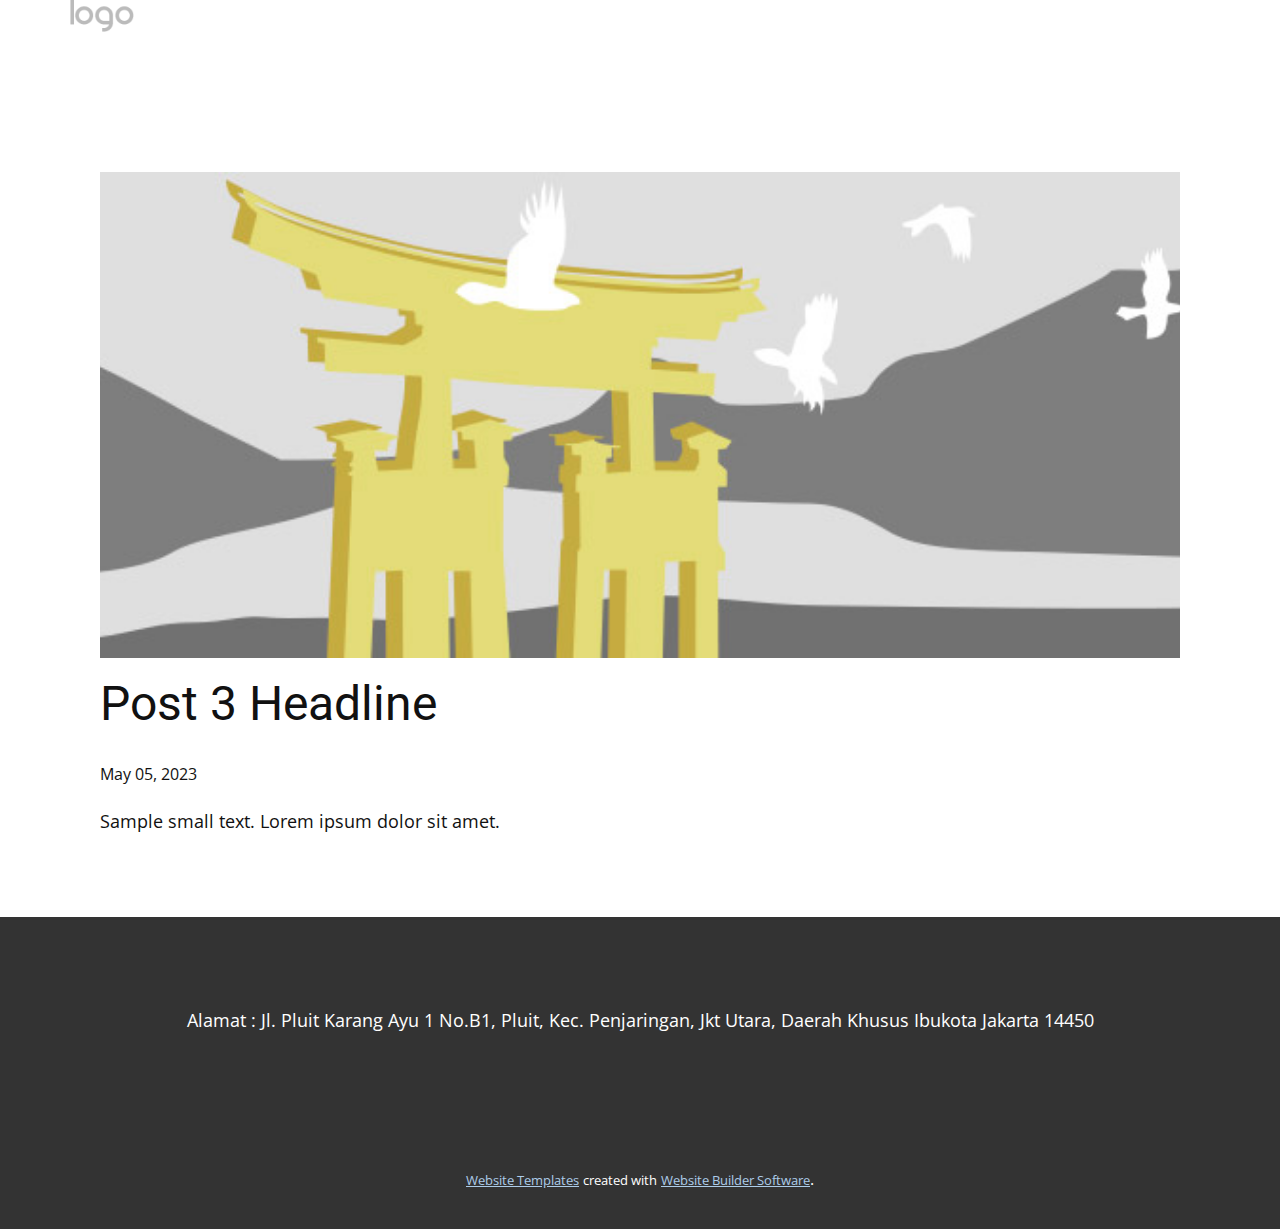
<file: blog/post-2.html>
<!DOCTYPE html>
<html style="font-size: 16px;" lang="en"><head>
    <meta name="viewport" content="width=device-width, initial-scale=1.0">
    <meta charset="utf-8">
    <meta name="keywords" content="Post 1 Headline">
    <meta name="description" content="">
    <title>Post 3 Headline</title>
    <link rel="stylesheet" href="../nicepage.css" media="screen">
<link rel="stylesheet" href="../Post-Template.css" media="screen">
    <script class="u-script" type="text/javascript" src="../jquery.js" defer=""></script>
    <script class="u-script" type="text/javascript" src="../nicepage.js" defer=""></script>
    <meta name="generator" content="Nicepage 5.7.9, nicepage.com">
    <link id="u-theme-google-font" rel="stylesheet" href="https://fonts.googleapis.com/css?family=Roboto:100,100i,300,300i,400,400i,500,500i,700,700i,900,900i|Open+Sans:300,300i,400,400i,500,500i,600,600i,700,700i,800,800i">
    
    
    <script type="application/ld+json">{
		"@context": "http://schema.org",
		"@type": "Organization",
		"name": "",
		"logo": "images/default-logo.png"
}</script>
    <meta name="theme-color" content="#478ac9">
  <meta data-intl-tel-input-cdn-path="intlTelInput/"></head>
  <body class="u-body u-xl-mode" data-lang="en"><header class="u-clearfix u-header u-header" id="sec-2c1c"><div class="u-clearfix u-sheet u-sheet-1">
        <a href="https://nicepage.com" class="u-image u-logo u-image-1">
          <img src="../images/default-logo.png" class="u-logo-image u-logo-image-1">
        </a>
      </div></header>
    <section class="u-align-center u-clearfix u-section-1" id="sec-168c">
      <div class="u-clearfix u-sheet u-valign-middle-md u-valign-middle-sm u-valign-middle-xs u-sheet-1"><!--post_details--><!--post_details_options_json--><!--{"source":""}--><!--/post_details_options_json--><!--blog_post-->
        <div class="u-container-style u-expanded-width u-post-details u-post-details-1">
          <div class="u-container-layout u-valign-middle u-container-layout-1"><!--blog_post_image-->
            <img alt="" class="u-blog-control u-expanded-width u-image u-image-default u-image-1" src="../images/8ad73f3c.jpeg"><!--/blog_post_image--><!--blog_post_header-->
            <h2 class="u-blog-control u-text u-text-1">Post 3 Headline</h2><!--/blog_post_header--><!--blog_post_metadata-->
            <div class="u-blog-control u-metadata u-metadata-1"><!--blog_post_metadata_date-->
              <span class="u-meta-date u-meta-icon">May 05, 2023</span><!--/blog_post_metadata_date--><!--blog_post_metadata_category-->
              <!--/blog_post_metadata_category--><!--blog_post_metadata_comments-->
              <!--/blog_post_metadata_comments-->
            </div><!--/blog_post_metadata--><!--blog_post_content-->
            <div class="u-align-justify u-blog-control u-post-content u-text u-text-2 fr-view">
  Sample small text. Lorem ipsum dolor sit amet.
  </div><!--/blog_post_content-->
          </div>
        </div><!--/blog_post--><!--/post_details-->
      </div>
    </section>
    
    
    <footer class="u-align-center u-clearfix u-footer u-grey-80 u-footer" id="sec-3104"><div class="u-clearfix u-sheet u-sheet-1">
        <p class="u-text u-text-1"> Alamat : Jl. Pluit Karang Ayu 1 No.B1, Pluit, Kec. Penjaringan, Jkt Utara, Daerah Khusus Ibukota Jakarta 14450</p>
      </div></footer>
    <section class="u-backlink u-clearfix u-grey-80">
      <a class="u-link" href="https://nicepage.com/website-templates" target="_blank">
        <span>Website Templates</span>
      </a>
      <p class="u-text">
        <span>created with</span>
      </p>
      <a class="u-link" href="" target="_blank">
        <span>Website Builder Software</span>
      </a>. 
    </section>
  
</body></html>
</file>
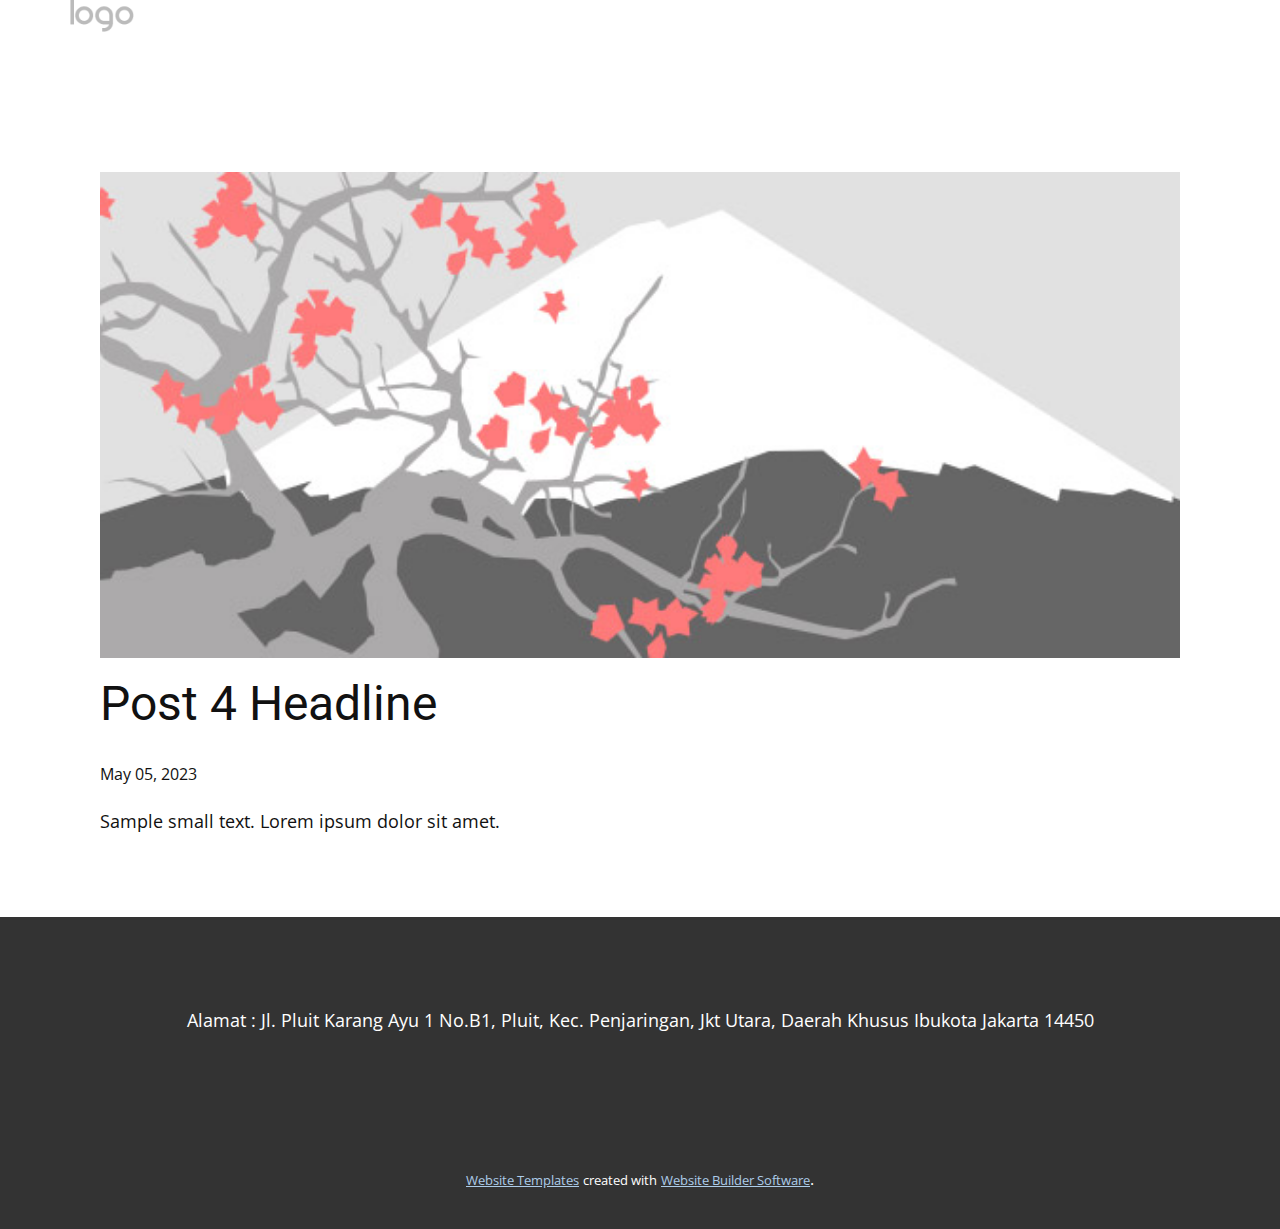
<file: blog/post-3.html>
<!DOCTYPE html>
<html style="font-size: 16px;" lang="en"><head>
    <meta name="viewport" content="width=device-width, initial-scale=1.0">
    <meta charset="utf-8">
    <meta name="keywords" content="Post 1 Headline">
    <meta name="description" content="">
    <title>Post 4 Headline</title>
    <link rel="stylesheet" href="../nicepage.css" media="screen">
<link rel="stylesheet" href="../Post-Template.css" media="screen">
    <script class="u-script" type="text/javascript" src="../jquery.js" defer=""></script>
    <script class="u-script" type="text/javascript" src="../nicepage.js" defer=""></script>
    <meta name="generator" content="Nicepage 5.7.9, nicepage.com">
    <link id="u-theme-google-font" rel="stylesheet" href="https://fonts.googleapis.com/css?family=Roboto:100,100i,300,300i,400,400i,500,500i,700,700i,900,900i|Open+Sans:300,300i,400,400i,500,500i,600,600i,700,700i,800,800i">
    
    
    <script type="application/ld+json">{
		"@context": "http://schema.org",
		"@type": "Organization",
		"name": "",
		"logo": "images/default-logo.png"
}</script>
    <meta name="theme-color" content="#478ac9">
  <meta data-intl-tel-input-cdn-path="intlTelInput/"></head>
  <body class="u-body u-xl-mode" data-lang="en"><header class="u-clearfix u-header u-header" id="sec-2c1c"><div class="u-clearfix u-sheet u-sheet-1">
        <a href="https://nicepage.com" class="u-image u-logo u-image-1">
          <img src="../images/default-logo.png" class="u-logo-image u-logo-image-1">
        </a>
      </div></header>
    <section class="u-align-center u-clearfix u-section-1" id="sec-168c">
      <div class="u-clearfix u-sheet u-valign-middle-md u-valign-middle-sm u-valign-middle-xs u-sheet-1"><!--post_details--><!--post_details_options_json--><!--{"source":""}--><!--/post_details_options_json--><!--blog_post-->
        <div class="u-container-style u-expanded-width u-post-details u-post-details-1">
          <div class="u-container-layout u-valign-middle u-container-layout-1"><!--blog_post_image-->
            <img alt="" class="u-blog-control u-expanded-width u-image u-image-default u-image-1" src="../images/0fd3416c.jpeg"><!--/blog_post_image--><!--blog_post_header-->
            <h2 class="u-blog-control u-text u-text-1">Post 4 Headline</h2><!--/blog_post_header--><!--blog_post_metadata-->
            <div class="u-blog-control u-metadata u-metadata-1"><!--blog_post_metadata_date-->
              <span class="u-meta-date u-meta-icon">May 05, 2023</span><!--/blog_post_metadata_date--><!--blog_post_metadata_category-->
              <!--/blog_post_metadata_category--><!--blog_post_metadata_comments-->
              <!--/blog_post_metadata_comments-->
            </div><!--/blog_post_metadata--><!--blog_post_content-->
            <div class="u-align-justify u-blog-control u-post-content u-text u-text-2 fr-view">
  Sample small text. Lorem ipsum dolor sit amet.
  </div><!--/blog_post_content-->
          </div>
        </div><!--/blog_post--><!--/post_details-->
      </div>
    </section>
    
    
    <footer class="u-align-center u-clearfix u-footer u-grey-80 u-footer" id="sec-3104"><div class="u-clearfix u-sheet u-sheet-1">
        <p class="u-text u-text-1"> Alamat : Jl. Pluit Karang Ayu 1 No.B1, Pluit, Kec. Penjaringan, Jkt Utara, Daerah Khusus Ibukota Jakarta 14450</p>
      </div></footer>
    <section class="u-backlink u-clearfix u-grey-80">
      <a class="u-link" href="https://nicepage.com/website-templates" target="_blank">
        <span>Website Templates</span>
      </a>
      <p class="u-text">
        <span>created with</span>
      </p>
      <a class="u-link" href="" target="_blank">
        <span>Website Builder Software</span>
      </a>. 
    </section>
  
</body></html>
</file>
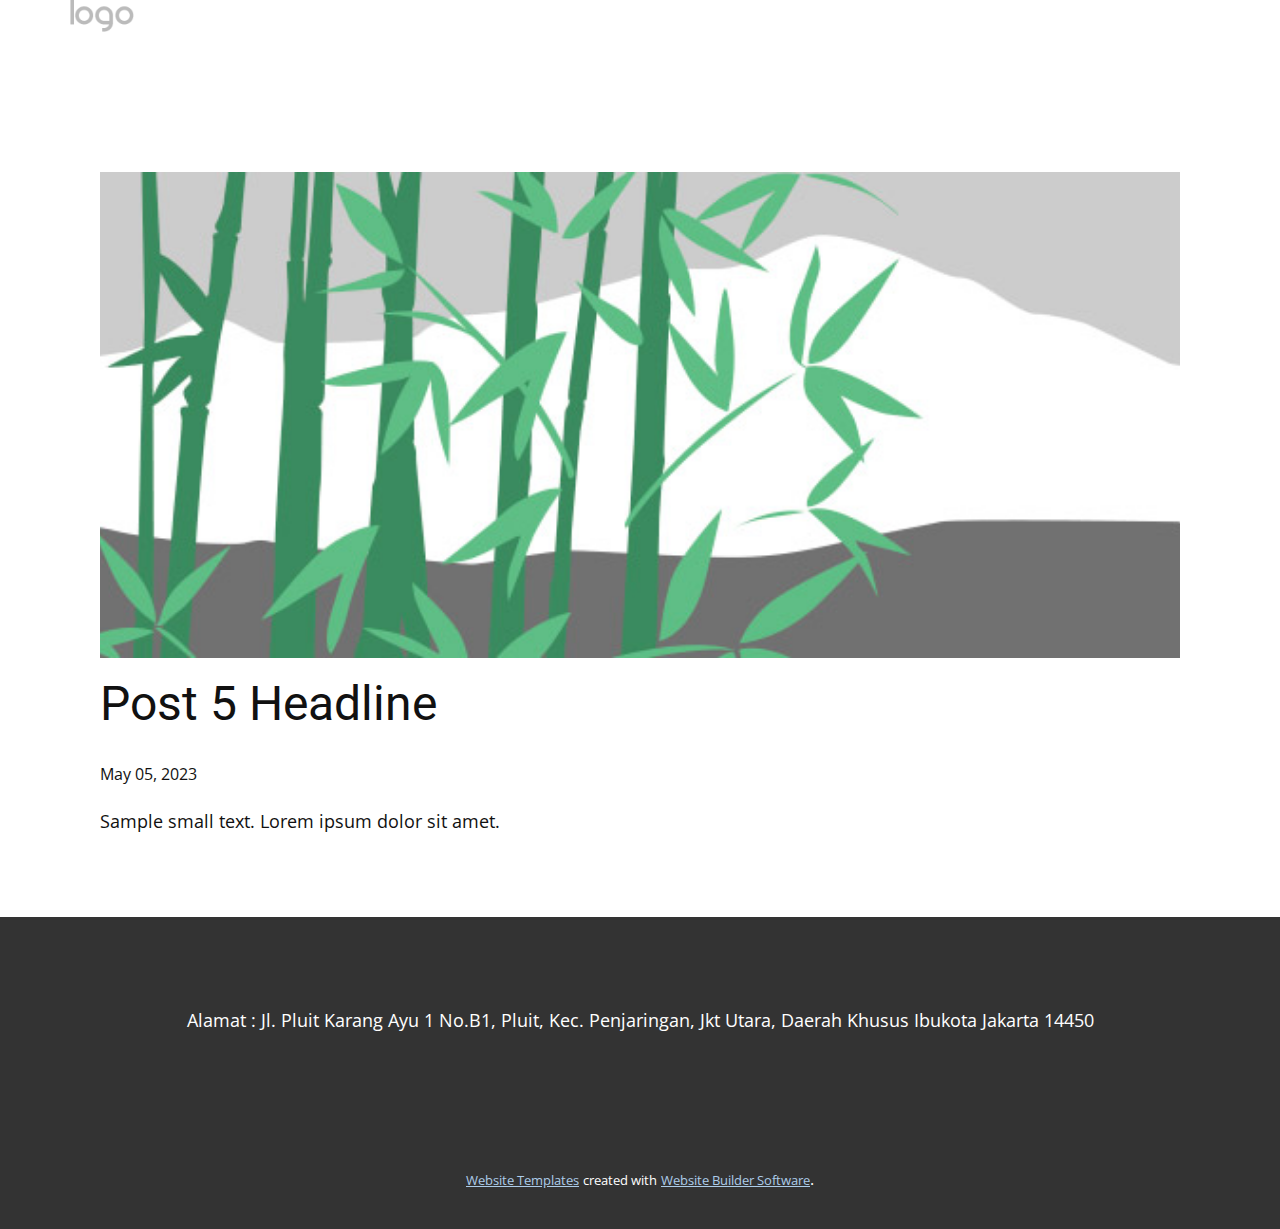
<file: blog/post-4.html>
<!DOCTYPE html>
<html style="font-size: 16px;" lang="en"><head>
    <meta name="viewport" content="width=device-width, initial-scale=1.0">
    <meta charset="utf-8">
    <meta name="keywords" content="Post 1 Headline">
    <meta name="description" content="">
    <title>Post 5 Headline</title>
    <link rel="stylesheet" href="../nicepage.css" media="screen">
<link rel="stylesheet" href="../Post-Template.css" media="screen">
    <script class="u-script" type="text/javascript" src="../jquery.js" defer=""></script>
    <script class="u-script" type="text/javascript" src="../nicepage.js" defer=""></script>
    <meta name="generator" content="Nicepage 5.7.9, nicepage.com">
    <link id="u-theme-google-font" rel="stylesheet" href="https://fonts.googleapis.com/css?family=Roboto:100,100i,300,300i,400,400i,500,500i,700,700i,900,900i|Open+Sans:300,300i,400,400i,500,500i,600,600i,700,700i,800,800i">
    
    
    <script type="application/ld+json">{
		"@context": "http://schema.org",
		"@type": "Organization",
		"name": "",
		"logo": "images/default-logo.png"
}</script>
    <meta name="theme-color" content="#478ac9">
  <meta data-intl-tel-input-cdn-path="intlTelInput/"></head>
  <body class="u-body u-xl-mode" data-lang="en"><header class="u-clearfix u-header u-header" id="sec-2c1c"><div class="u-clearfix u-sheet u-sheet-1">
        <a href="https://nicepage.com" class="u-image u-logo u-image-1">
          <img src="../images/default-logo.png" class="u-logo-image u-logo-image-1">
        </a>
      </div></header>
    <section class="u-align-center u-clearfix u-section-1" id="sec-168c">
      <div class="u-clearfix u-sheet u-valign-middle-md u-valign-middle-sm u-valign-middle-xs u-sheet-1"><!--post_details--><!--post_details_options_json--><!--{"source":""}--><!--/post_details_options_json--><!--blog_post-->
        <div class="u-container-style u-expanded-width u-post-details u-post-details-1">
          <div class="u-container-layout u-valign-middle u-container-layout-1"><!--blog_post_image-->
            <img alt="" class="u-blog-control u-expanded-width u-image u-image-default u-image-1" src="../images/68f64b9d.jpeg"><!--/blog_post_image--><!--blog_post_header-->
            <h2 class="u-blog-control u-text u-text-1">Post 5 Headline</h2><!--/blog_post_header--><!--blog_post_metadata-->
            <div class="u-blog-control u-metadata u-metadata-1"><!--blog_post_metadata_date-->
              <span class="u-meta-date u-meta-icon">May 05, 2023</span><!--/blog_post_metadata_date--><!--blog_post_metadata_category-->
              <!--/blog_post_metadata_category--><!--blog_post_metadata_comments-->
              <!--/blog_post_metadata_comments-->
            </div><!--/blog_post_metadata--><!--blog_post_content-->
            <div class="u-align-justify u-blog-control u-post-content u-text u-text-2 fr-view">
  Sample small text. Lorem ipsum dolor sit amet.
  </div><!--/blog_post_content-->
          </div>
        </div><!--/blog_post--><!--/post_details-->
      </div>
    </section>
    
    
    <footer class="u-align-center u-clearfix u-footer u-grey-80 u-footer" id="sec-3104"><div class="u-clearfix u-sheet u-sheet-1">
        <p class="u-text u-text-1"> Alamat : Jl. Pluit Karang Ayu 1 No.B1, Pluit, Kec. Penjaringan, Jkt Utara, Daerah Khusus Ibukota Jakarta 14450</p>
      </div></footer>
    <section class="u-backlink u-clearfix u-grey-80">
      <a class="u-link" href="https://nicepage.com/website-templates" target="_blank">
        <span>Website Templates</span>
      </a>
      <p class="u-text">
        <span>created with</span>
      </p>
      <a class="u-link" href="" target="_blank">
        <span>Website Builder Software</span>
      </a>. 
    </section>
  
</body></html>
</file>
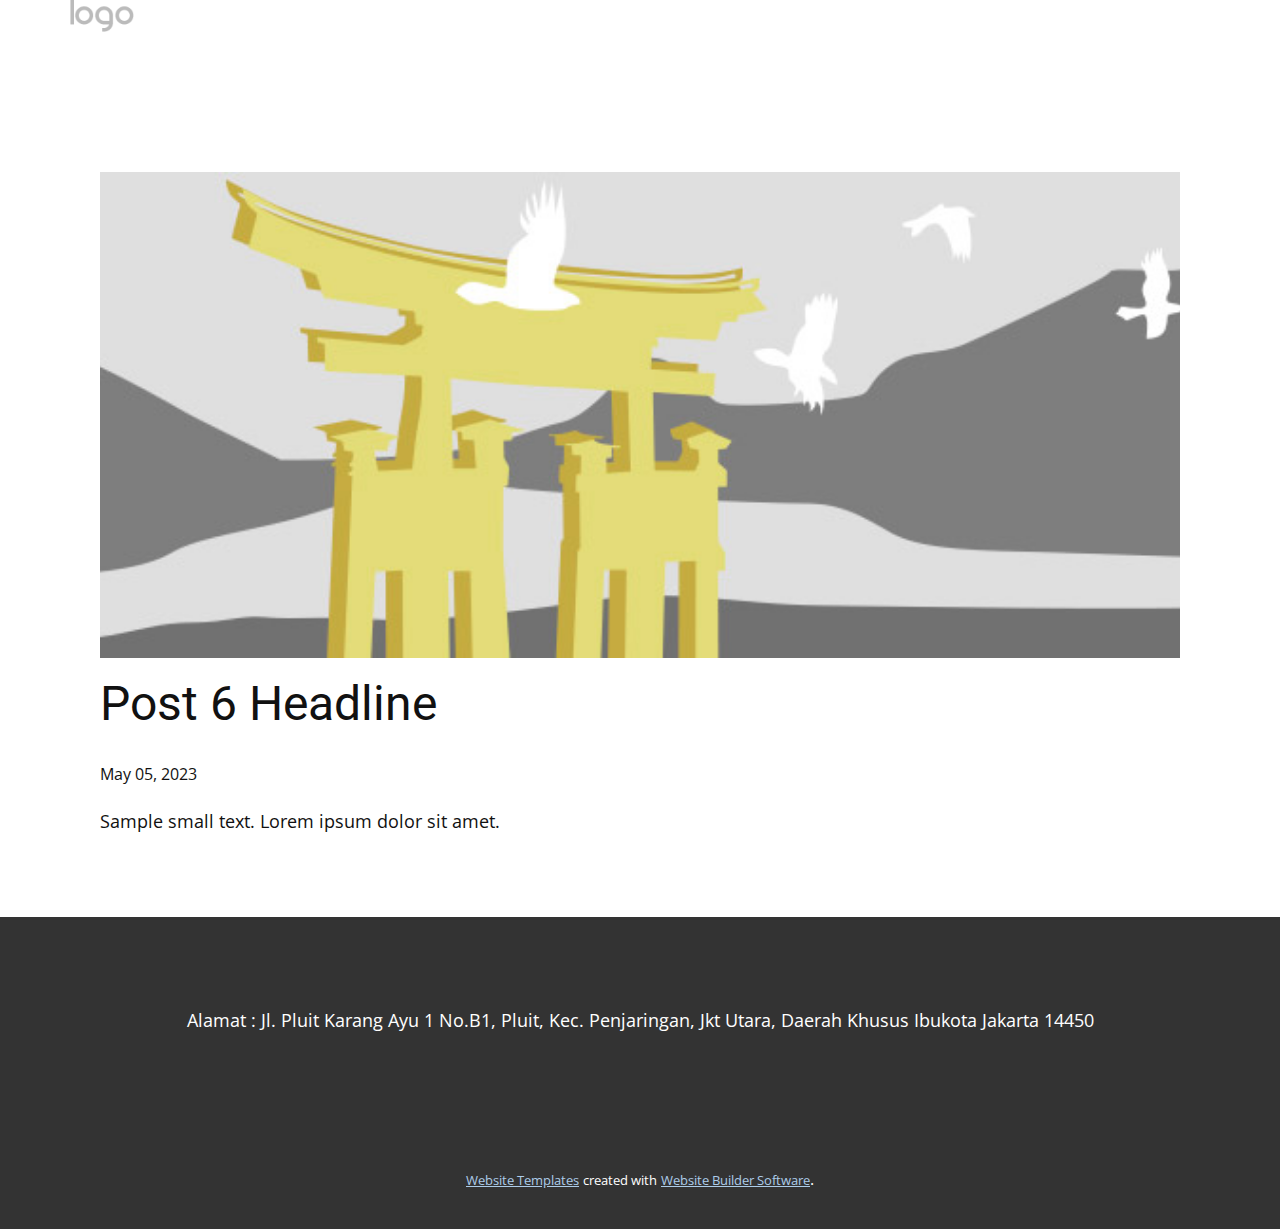
<file: blog/post-5.html>
<!DOCTYPE html>
<html style="font-size: 16px;" lang="en"><head>
    <meta name="viewport" content="width=device-width, initial-scale=1.0">
    <meta charset="utf-8">
    <meta name="keywords" content="Post 1 Headline">
    <meta name="description" content="">
    <title>Post 6 Headline</title>
    <link rel="stylesheet" href="../nicepage.css" media="screen">
<link rel="stylesheet" href="../Post-Template.css" media="screen">
    <script class="u-script" type="text/javascript" src="../jquery.js" defer=""></script>
    <script class="u-script" type="text/javascript" src="../nicepage.js" defer=""></script>
    <meta name="generator" content="Nicepage 5.7.9, nicepage.com">
    <link id="u-theme-google-font" rel="stylesheet" href="https://fonts.googleapis.com/css?family=Roboto:100,100i,300,300i,400,400i,500,500i,700,700i,900,900i|Open+Sans:300,300i,400,400i,500,500i,600,600i,700,700i,800,800i">
    
    
    <script type="application/ld+json">{
		"@context": "http://schema.org",
		"@type": "Organization",
		"name": "",
		"logo": "images/default-logo.png"
}</script>
    <meta name="theme-color" content="#478ac9">
  <meta data-intl-tel-input-cdn-path="intlTelInput/"></head>
  <body class="u-body u-xl-mode" data-lang="en"><header class="u-clearfix u-header u-header" id="sec-2c1c"><div class="u-clearfix u-sheet u-sheet-1">
        <a href="https://nicepage.com" class="u-image u-logo u-image-1">
          <img src="../images/default-logo.png" class="u-logo-image u-logo-image-1">
        </a>
      </div></header>
    <section class="u-align-center u-clearfix u-section-1" id="sec-168c">
      <div class="u-clearfix u-sheet u-valign-middle-md u-valign-middle-sm u-valign-middle-xs u-sheet-1"><!--post_details--><!--post_details_options_json--><!--{"source":""}--><!--/post_details_options_json--><!--blog_post-->
        <div class="u-container-style u-expanded-width u-post-details u-post-details-1">
          <div class="u-container-layout u-valign-middle u-container-layout-1"><!--blog_post_image-->
            <img alt="" class="u-blog-control u-expanded-width u-image u-image-default u-image-1" src="../images/8ad73f3c.jpeg"><!--/blog_post_image--><!--blog_post_header-->
            <h2 class="u-blog-control u-text u-text-1">Post 6 Headline</h2><!--/blog_post_header--><!--blog_post_metadata-->
            <div class="u-blog-control u-metadata u-metadata-1"><!--blog_post_metadata_date-->
              <span class="u-meta-date u-meta-icon">May 05, 2023</span><!--/blog_post_metadata_date--><!--blog_post_metadata_category-->
              <!--/blog_post_metadata_category--><!--blog_post_metadata_comments-->
              <!--/blog_post_metadata_comments-->
            </div><!--/blog_post_metadata--><!--blog_post_content-->
            <div class="u-align-justify u-blog-control u-post-content u-text u-text-2 fr-view">
  Sample small text. Lorem ipsum dolor sit amet.
  </div><!--/blog_post_content-->
          </div>
        </div><!--/blog_post--><!--/post_details-->
      </div>
    </section>
    
    
    <footer class="u-align-center u-clearfix u-footer u-grey-80 u-footer" id="sec-3104"><div class="u-clearfix u-sheet u-sheet-1">
        <p class="u-text u-text-1"> Alamat : Jl. Pluit Karang Ayu 1 No.B1, Pluit, Kec. Penjaringan, Jkt Utara, Daerah Khusus Ibukota Jakarta 14450</p>
      </div></footer>
    <section class="u-backlink u-clearfix u-grey-80">
      <a class="u-link" href="https://nicepage.com/website-templates" target="_blank">
        <span>Website Templates</span>
      </a>
      <p class="u-text">
        <span>created with</span>
      </p>
      <a class="u-link" href="" target="_blank">
        <span>Website Builder Software</span>
      </a>. 
    </section>
  
</body></html>
</file>
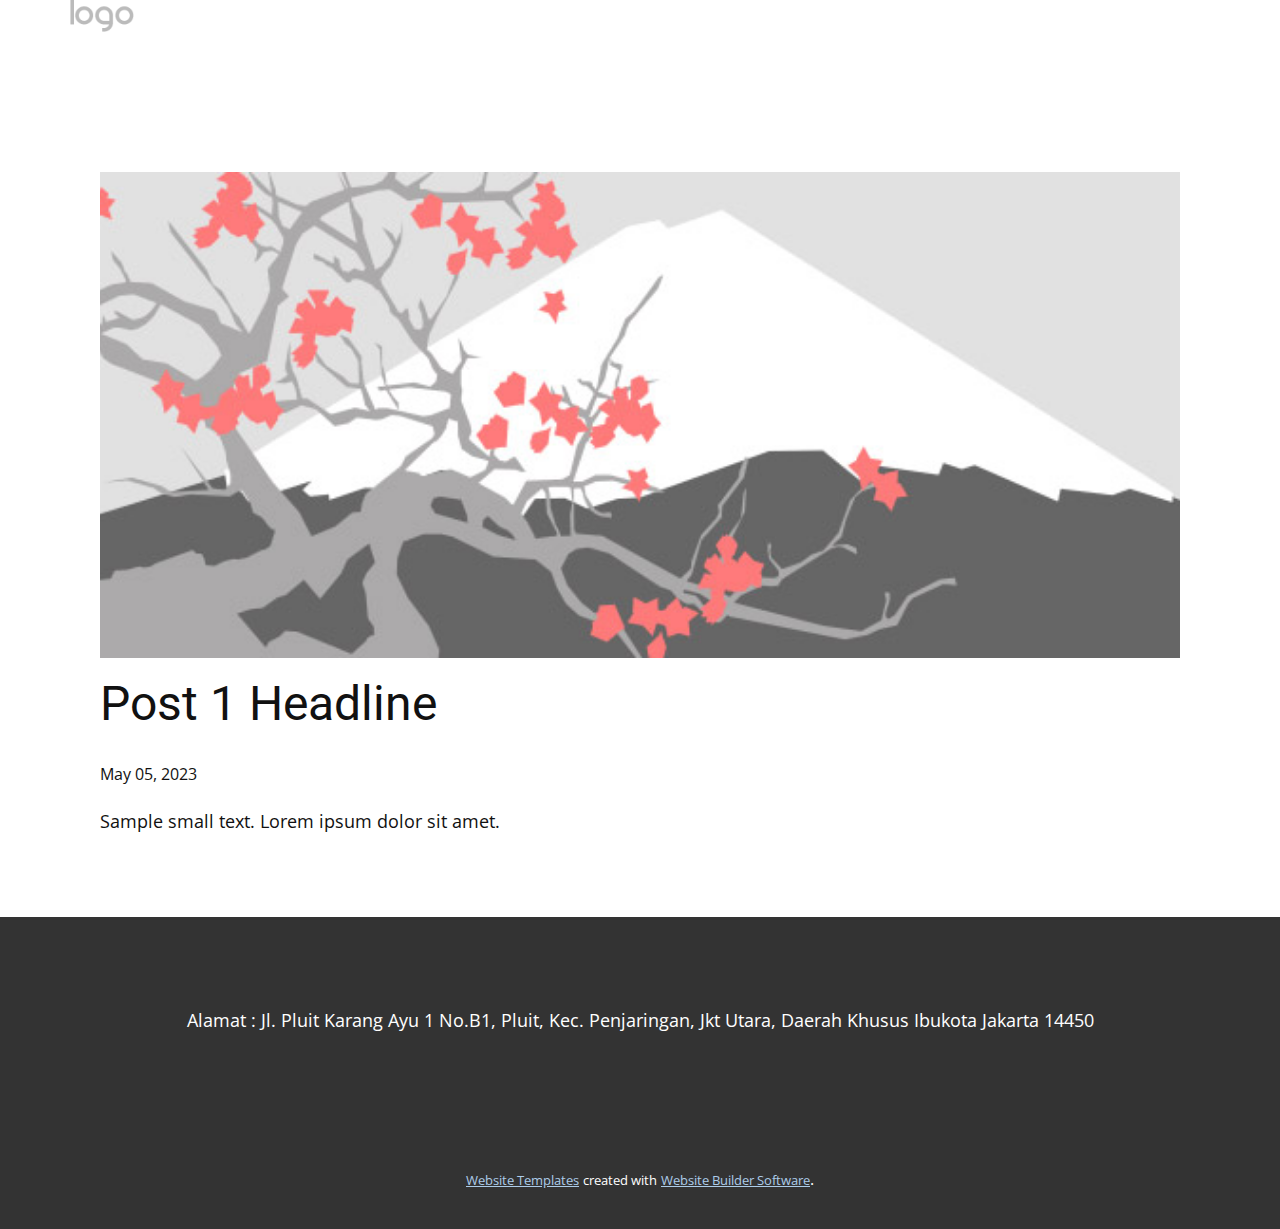
<file: blog/post.html>
<!DOCTYPE html>
<html style="font-size: 16px;" lang="en"><head>
    <meta name="viewport" content="width=device-width, initial-scale=1.0">
    <meta charset="utf-8">
    <meta name="keywords" content="Post 1 Headline">
    <meta name="description" content="">
    <title>Post 1 Headline</title>
    <link rel="stylesheet" href="../nicepage.css" media="screen">
<link rel="stylesheet" href="../Post-Template.css" media="screen">
    <script class="u-script" type="text/javascript" src="../jquery.js" defer=""></script>
    <script class="u-script" type="text/javascript" src="../nicepage.js" defer=""></script>
    <meta name="generator" content="Nicepage 5.7.9, nicepage.com">
    <link id="u-theme-google-font" rel="stylesheet" href="https://fonts.googleapis.com/css?family=Roboto:100,100i,300,300i,400,400i,500,500i,700,700i,900,900i|Open+Sans:300,300i,400,400i,500,500i,600,600i,700,700i,800,800i">
    
    
    <script type="application/ld+json">{
		"@context": "http://schema.org",
		"@type": "Organization",
		"name": "",
		"logo": "images/default-logo.png"
}</script>
    <meta name="theme-color" content="#478ac9">
  <meta data-intl-tel-input-cdn-path="intlTelInput/"></head>
  <body class="u-body u-xl-mode" data-lang="en"><header class="u-clearfix u-header u-header" id="sec-2c1c"><div class="u-clearfix u-sheet u-sheet-1">
        <a href="https://nicepage.com" class="u-image u-logo u-image-1">
          <img src="../images/default-logo.png" class="u-logo-image u-logo-image-1">
        </a>
      </div></header>
    <section class="u-align-center u-clearfix u-section-1" id="sec-168c">
      <div class="u-clearfix u-sheet u-valign-middle-md u-valign-middle-sm u-valign-middle-xs u-sheet-1"><!--post_details--><!--post_details_options_json--><!--{"source":""}--><!--/post_details_options_json--><!--blog_post-->
        <div class="u-container-style u-expanded-width u-post-details u-post-details-1">
          <div class="u-container-layout u-valign-middle u-container-layout-1"><!--blog_post_image-->
            <img alt="" class="u-blog-control u-expanded-width u-image u-image-default u-image-1" src="../images/0fd3416c.jpeg"><!--/blog_post_image--><!--blog_post_header-->
            <h2 class="u-blog-control u-text u-text-1">Post 1 Headline</h2><!--/blog_post_header--><!--blog_post_metadata-->
            <div class="u-blog-control u-metadata u-metadata-1"><!--blog_post_metadata_date-->
              <span class="u-meta-date u-meta-icon">May 05, 2023</span><!--/blog_post_metadata_date--><!--blog_post_metadata_category-->
              <!--/blog_post_metadata_category--><!--blog_post_metadata_comments-->
              <!--/blog_post_metadata_comments-->
            </div><!--/blog_post_metadata--><!--blog_post_content-->
            <div class="u-align-justify u-blog-control u-post-content u-text u-text-2 fr-view">
  Sample small text. Lorem ipsum dolor sit amet.
  </div><!--/blog_post_content-->
          </div>
        </div><!--/blog_post--><!--/post_details-->
      </div>
    </section>
    
    
    <footer class="u-align-center u-clearfix u-footer u-grey-80 u-footer" id="sec-3104"><div class="u-clearfix u-sheet u-sheet-1">
        <p class="u-text u-text-1"> Alamat : Jl. Pluit Karang Ayu 1 No.B1, Pluit, Kec. Penjaringan, Jkt Utara, Daerah Khusus Ibukota Jakarta 14450</p>
      </div></footer>
    <section class="u-backlink u-clearfix u-grey-80">
      <a class="u-link" href="https://nicepage.com/website-templates" target="_blank">
        <span>Website Templates</span>
      </a>
      <p class="u-text">
        <span>created with</span>
      </p>
      <a class="u-link" href="" target="_blank">
        <span>Website Builder Software</span>
      </a>. 
    </section>
  
</body></html>
</file>
<file: Home.css>
.u-section-1 {
  background-image: url("images/GambarWhatsApp2023-05-05pukul08.18.47.jpg");
  background-position: 50% 0%;
}

.u-section-1 .u-sheet-1 {
  min-height: 601px;
}

.u-section-1 .u-image-1 {
  width: 763px;
  height: 413px;
  margin: 94px auto 0;
}

.u-section-1 .u-text-1 {
  font-size: 3.75rem;
  font-weight: 700;
  width: 226px;
  margin: -398px auto 60px;
}

@media (max-width: 1199px) {
  .u-section-1 .u-sheet-1 {
    min-height: 496px;
  }

  .u-section-1 .u-text-1 {
    margin-left: 335px;
  }
}

@media (max-width: 991px) {
  .u-section-1 .u-sheet-1 {
    min-height: 357px;
  }

  .u-section-1 .u-image-1 {
    width: 720px;
    height: 390px;
  }

  .u-section-1 .u-text-1 {
    margin-top: -375px;
    margin-left: 257px;
  }
}

@media (max-width: 767px) {
  .u-section-1 .u-sheet-1 {
    min-height: 260px;
  }

  .u-section-1 .u-image-1 {
    width: 540px;
    height: 293px;
  }

  .u-section-1 .u-text-1 {
    margin-top: -278px;
    margin-left: 193px;
    font-size: 1.875rem;
  }
}

@media (max-width: 575px) {
  .u-section-1 .u-sheet-1 {
    min-height: 151px;
  }

  .u-section-1 .u-image-1 {
    width: 340px;
    height: 184px;
  }

  .u-section-1 .u-text-1 {
    margin-top: -169px;
    margin-left: 122px;
    font-size: 1.5rem;
  }
} .u-section-2 {
  background-image: url("images/IMG_20230505_075506.jpg");
  background-position: 50% 50%;
}

.u-section-2 .u-sheet-1 {
  min-height: 670px;
}

.u-section-2 .u-text-1 {
  margin: 23px 347px 0 353px;
}

.u-section-2 .u-image-1 {
  width: 376px;
  height: 241px;
  margin: 108px auto 0 0;
}

.u-section-2 .u-text-2 {
  font-size: 1.875rem;
  font-weight: 700;
  margin: -309px auto 60px 419px;
}

@media (max-width: 1199px) {
  .u-section-2 .u-sheet-1 {
    min-height: 552px;
  }

  .u-section-2 .u-text-1 {
    margin-right: 247px;
    margin-left: 253px;
  }

  .u-section-2 .u-text-2 {
    margin-left: 346px;
  }
}

@media (max-width: 991px) {
  .u-section-2 .u-sheet-1 {
    min-height: 423px;
  }

  .u-section-2 .u-text-1 {
    margin-right: 137px;
    margin-left: 143px;
  }

  .u-section-2 .u-text-2 {
    margin-top: 20px;
    margin-left: 265px;
  }
}

@media (max-width: 767px) {
  .u-section-2 .u-sheet-1 {
    min-height: 317px;
  }

  .u-section-2 .u-text-1 {
    margin-right: 47px;
    margin-left: 53px;
  }

  .u-section-2 .u-text-2 {
    margin-left: 199px;
  }
}

@media (max-width: 575px) {
  .u-section-2 .u-sheet-1 {
    min-height: 1579px;
  }

  .u-section-2 .u-text-1 {
    width: auto;
    margin-top: 72px;
    margin-right: -27px;
    margin-left: 27px;
  }

  .u-section-2 .u-image-1 {
    width: 340px;
    height: 218px;
    margin-top: 59px;
  }

  .u-section-2 .u-text-2 {
    width: auto;
    margin-top: 47px;
    margin-bottom: 34px;
    margin-left: 19px;
  }
}.u-block-36fe-2 {
  position: absolute;
  bottom: 10px;
}

.u-block-36fe-3 {
  position: absolute;
  left: 0;
}

.u-block-36fe-4 {
  position: absolute;
  right: 0;
}

 .u-section-3-1 {
  background-image: url("images/20210226_6038b1a079d3b.png");
  background-position: 50% 50%;
}

.u-section-3-1 .u-sheet-1 {
  min-height: 983px;
}

.u-section-3-1 .u-text-1 {
  font-weight: 700;
  width: 837px;
  margin: 582px auto 0;
}

.u-section-3-1 .u-text-2 {
  font-weight: 700;
  width: 837px;
  margin: 42px auto 60px;
}

@media (max-width: 1199px) {
  .u-section-3-1 .u-sheet-1 {
    min-height: 811px;
  }
}

@media (max-width: 991px) {
  .u-section-3-1 .u-sheet-1 {
    min-height: 621px;
  }

  .u-section-3-1 .u-text-1 {
    width: 720px;
  }

  .u-section-3-1 .u-text-2 {
    width: 720px;
  }
}

@media (max-width: 767px) {
  .u-section-3-1 .u-sheet-1 {
    min-height: 466px;
  }

  .u-section-3-1 .u-text-1 {
    width: 540px;
  }

  .u-section-3-1 .u-text-2 {
    width: 540px;
  }
}

@media (max-width: 575px) {
  .u-section-3-1 .u-sheet-1 {
    min-height: 293px;
  }

  .u-section-3-1 .u-text-1 {
    width: 340px;
  }

  .u-section-3-1 .u-text-2 {
    width: 340px;
  }
}

 .u-section-3-2 {
  background-image: url("images/20200109_5e16d907d59be.jpg");
  background-position: 50% 18.22%;
}

.u-section-3-2 .u-sheet-1 {
  min-height: 967px;
}

.u-section-3-2 .u-text-1 {
  font-weight: 700;
  margin: 592px 190px 0 113px;
}

.u-section-3-2 .u-text-2 {
  font-weight: 700;
  margin: 49px 190px 60px 113px;
}

@media (max-width: 1199px) {
  .u-section-3-2 .u-sheet-1 {
    min-height: 797px;
  }

  .u-section-3-2 .u-text-1 {
    margin-right: 90px;
    margin-left: 13px;
  }

  .u-section-3-2 .u-text-2 {
    margin-right: 90px;
    margin-left: 13px;
  }
}

@media (max-width: 991px) {
  .u-section-3-2 .u-sheet-1 {
    min-height: 610px;
  }

  .u-section-3-2 .u-text-1 {
    margin-right: 0;
    margin-left: 0;
  }

  .u-section-3-2 .u-text-2 {
    margin-right: 0;
    margin-left: 0;
  }
}

@media (max-width: 767px) {
  .u-section-3-2 .u-sheet-1 {
    min-height: 458px;
  }
}

@media (max-width: 575px) {
  .u-section-3-2 .u-sheet-1 {
    min-height: 288px;
  }
}
</file>
<file: About.css>
.u-section-1 .u-sheet-1 {
  min-height: 400px;
}
</file>
<file: Contact.css>
.u-section-1 .u-sheet-1 {
  min-height: 400px;
}
</file>
<file: Blog-Template.css>
.u-section-1 .u-sheet-1 {
  min-height: 561px;
}

.u-section-1 .u-repeater-1 {
  margin-top: 60px;
  margin-bottom: 60px;
  min-height: 441px;
  grid-template-columns: calc(33.3333% - 15px) calc(33.3333% - 15px) calc(33.3333% - 15px);
  height: auto;
  grid-gap: 22px;
}

.u-section-1 .u-repeater-item-1 {
  background-image: none;
}

.u-section-1 .u-container-layout-1 {
  padding: 30px 20px;
}

.u-section-1 .u-text-1 {
  margin-top: 0;
  margin-bottom: 0;
}

.u-section-1 .u-image-1 {
  height: 222px;
  margin-top: 17px;
  margin-bottom: 0;
}

.u-section-1 .u-text-2 {
  margin-top: 20px;
  margin-bottom: 0;
}

.u-section-1 .u-btn-1 {
  background-image: none;
  border-style: none none solid;
  margin: 17px auto 0 0;
  padding: 0;
}

.u-section-1 .u-container-layout-2 {
  padding: 30px 20px;
}

.u-section-1 .u-text-3 {
  margin-top: 0;
  margin-bottom: 0;
}

.u-section-1 .u-image-2 {
  height: 222px;
  margin-top: 17px;
  margin-bottom: 0;
}

.u-section-1 .u-text-4 {
  margin-top: 20px;
  margin-bottom: 0;
}

.u-section-1 .u-btn-2 {
  background-image: none;
  border-style: none none solid;
  margin: 17px auto 0 0;
  padding: 0;
}

.u-section-1 .u-container-layout-3 {
  padding: 30px 20px;
}

.u-section-1 .u-text-5 {
  margin-top: 0;
  margin-bottom: 0;
}

.u-section-1 .u-image-3 {
  height: 222px;
  margin-top: 17px;
  margin-bottom: 0;
}

.u-section-1 .u-text-6 {
  margin-top: 20px;
  margin-bottom: 0;
}

.u-section-1 .u-btn-3 {
  background-image: none;
  border-style: none none solid;
  margin: 17px auto 0 0;
  padding: 0;
}

@media (max-width: 1199px) {
  .u-section-1 .u-sheet-1 {
    min-height: 484px;
  }

  .u-section-1 .u-repeater-1 {
    min-height: 364px;
    grid-template-columns: repeat(3, calc(33.333333333333336% - 15px));
  }
}

@media (max-width: 991px) {
  .u-section-1 .u-sheet-1 {
    min-height: 956px;
  }

  .u-section-1 .u-repeater-1 {
    min-height: 836px;
    grid-template-columns: repeat(2, calc(50% - 11.25px));
  }
}

@media (max-width: 767px) {
  .u-section-1 .u-repeater-1 {
    grid-template-columns: 100%;
  }

  .u-section-1 .u-container-layout-1 {
    padding-left: 10px;
    padding-right: 10px;
  }

  .u-section-1 .u-image-1 {
    height: 278px;
  }

  .u-section-1 .u-container-layout-2 {
    padding-left: 10px;
    padding-right: 10px;
  }

  .u-section-1 .u-image-2 {
    height: 278px;
  }

  .u-section-1 .u-container-layout-3 {
    padding-left: 10px;
    padding-right: 10px;
  }

  .u-section-1 .u-image-3 {
    height: 278px;
  }
}
</file>
<file: Post-Template.css>
.u-section-1 .u-sheet-1 {
  min-height: 835px;
}

.u-section-1 .u-post-details-1 {
  min-height: 375px;
  margin-top: 60px;
  margin-bottom: -10px;
}

.u-section-1 .u-container-layout-1 {
  padding: 30px;
}

.u-section-1 .u-image-1 {
  height: 486px;
  margin-top: 0;
  margin-bottom: 0;
  margin-left: 0;
}

.u-section-1 .u-text-1 {
  margin-top: 20px;
  margin-bottom: 0;
  margin-left: 0;
}

.u-section-1 .u-metadata-1 {
  margin-top: 30px;
  margin-bottom: 0;
  margin-left: 0;
}

.u-section-1 .u-text-2 {
  margin-bottom: 0;
  margin-top: 20px;
  margin-left: 0;
}

@media (max-width: 1199px) {
  .u-section-1 .u-image-1 {
    margin-left: initial;
  }
}

@media (max-width: 991px) {
  .u-section-1 .u-sheet-1 {
    min-height: 782px;
  }

  .u-section-1 .u-post-details-1 {
    margin-bottom: 60px;
  }

  .u-section-1 .u-image-1 {
    height: 423px;
    margin-left: initial;
  }
}

@media (max-width: 767px) {
  .u-section-1 .u-sheet-1 {
    min-height: 722px;
  }

  .u-section-1 .u-container-layout-1 {
    padding-left: 10px;
    padding-right: 10px;
  }

  .u-section-1 .u-image-1 {
    height: 354px;
    margin-top: 9px;
    margin-left: initial;
  }
}

@media (max-width: 575px) {
  .u-section-1 .u-sheet-1 {
    min-height: 656px;
  }

  .u-section-1 .u-image-1 {
    height: 275px;
    margin-left: initial;
  }
}
</file>
